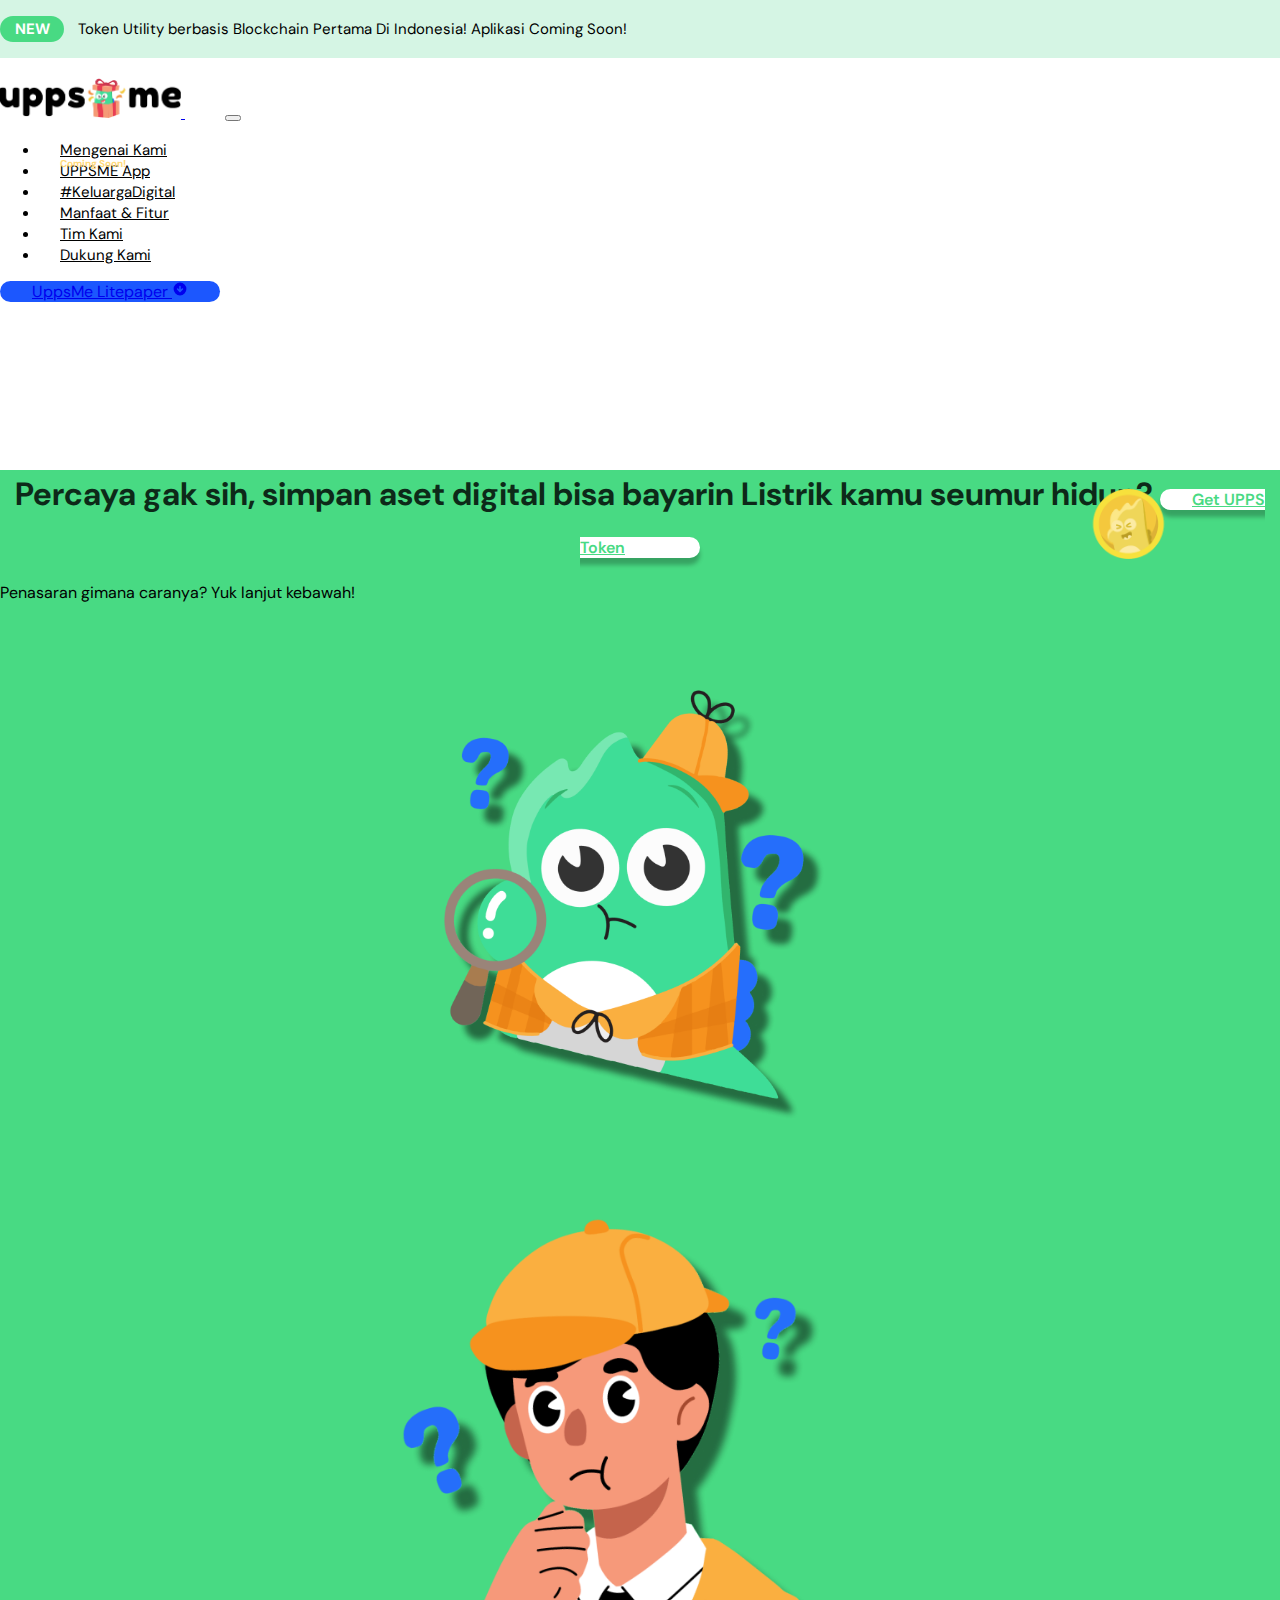
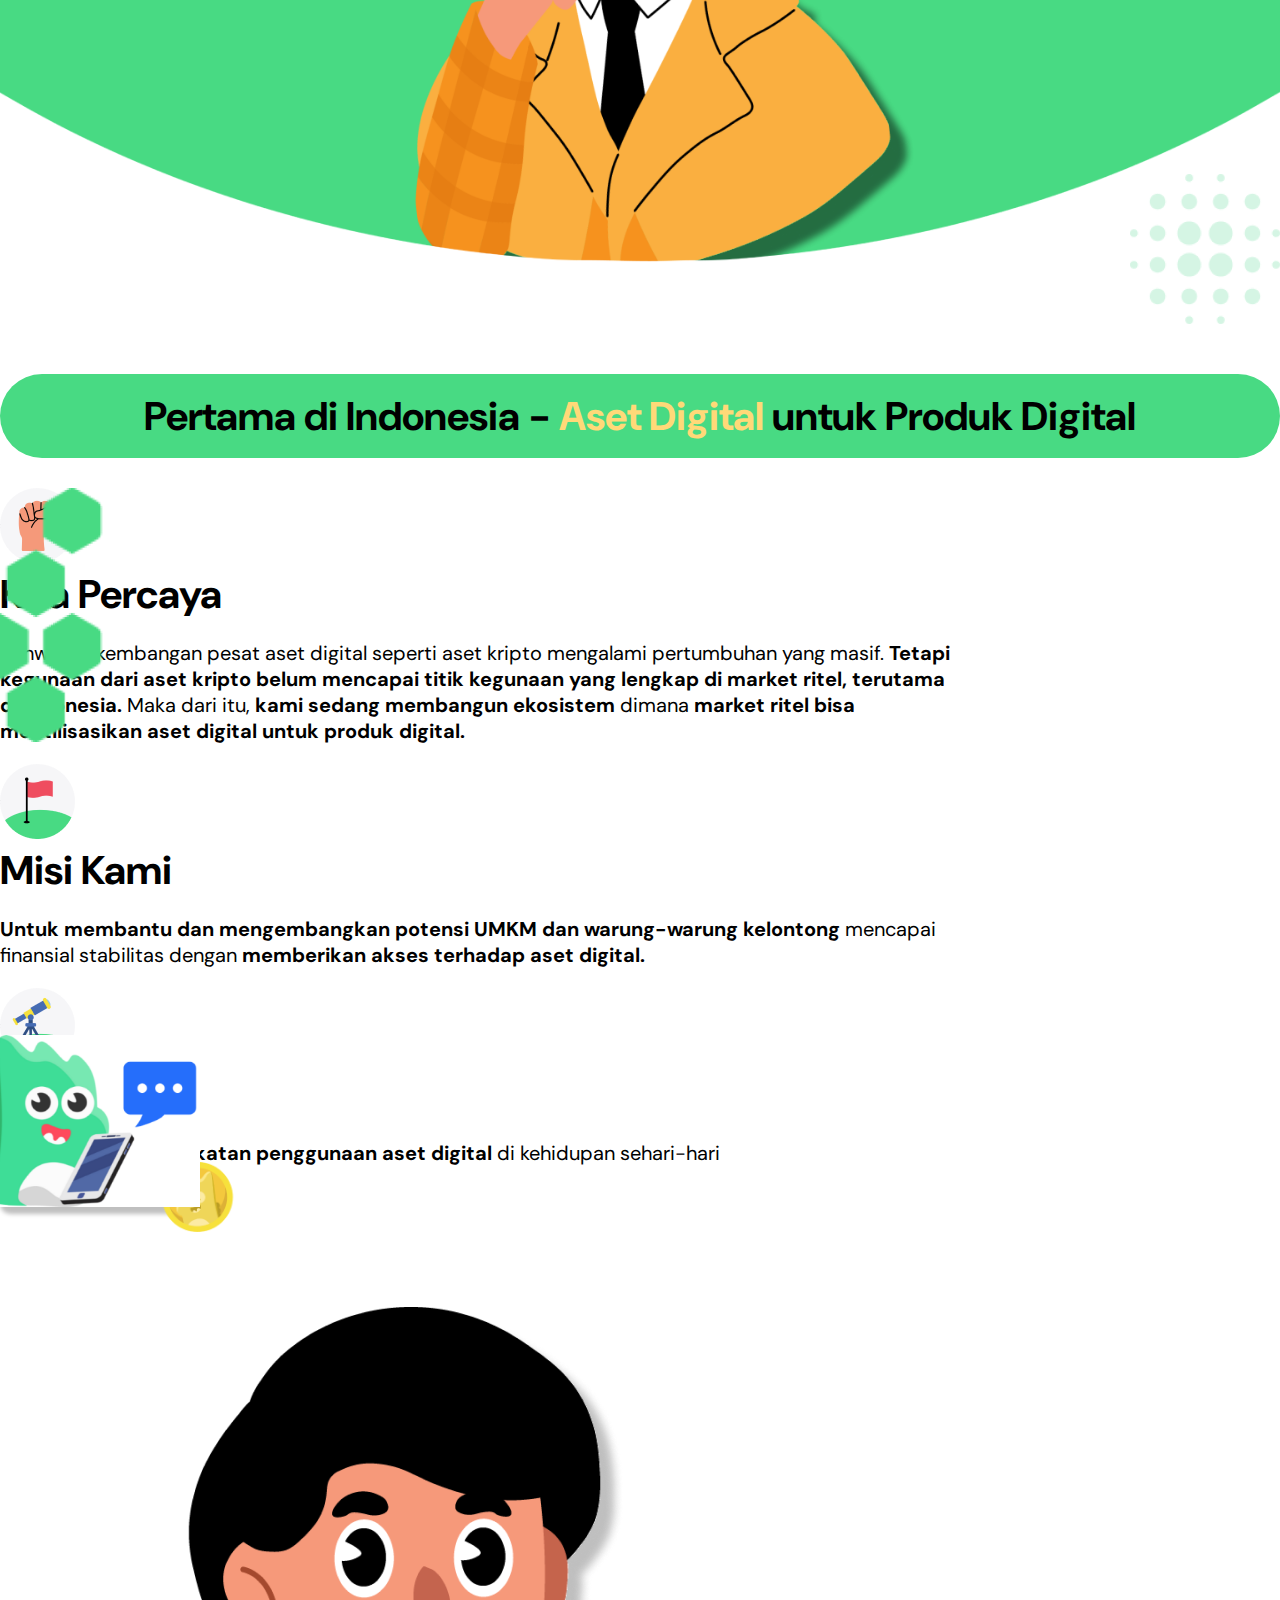
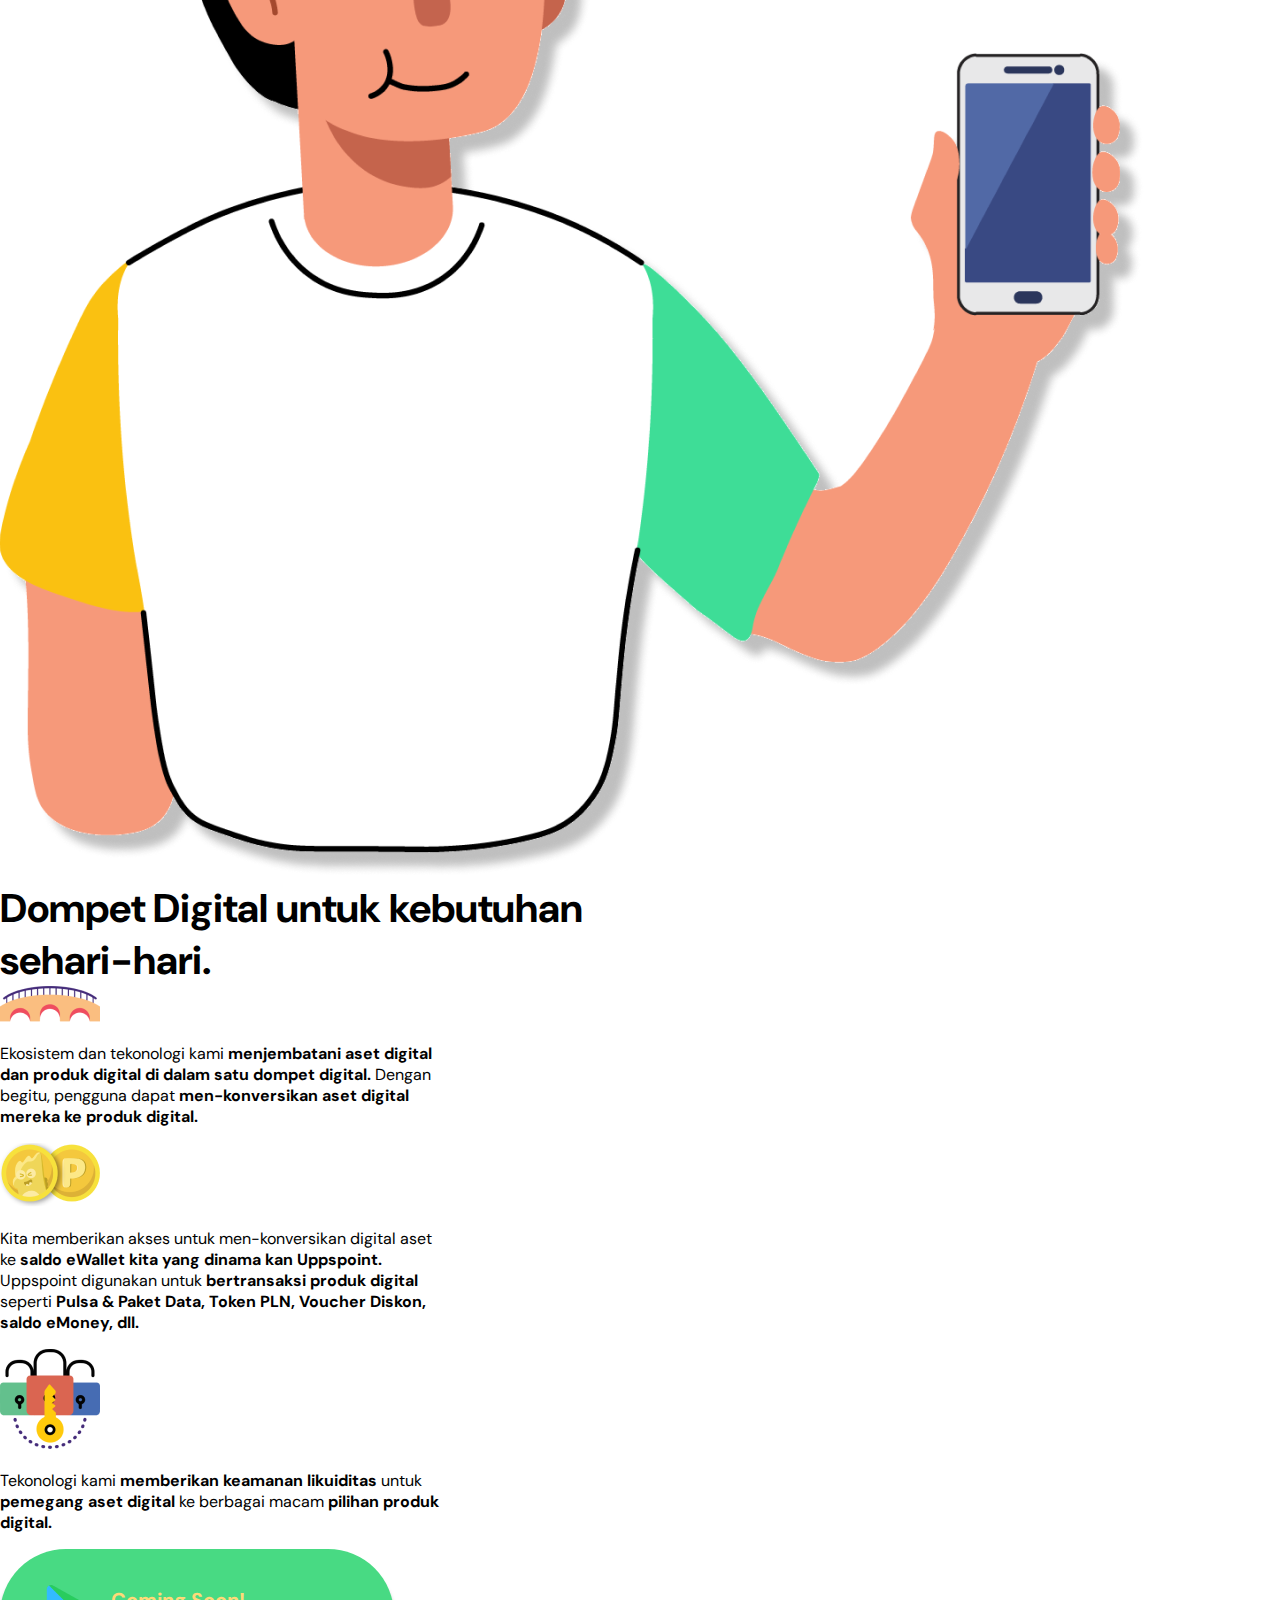
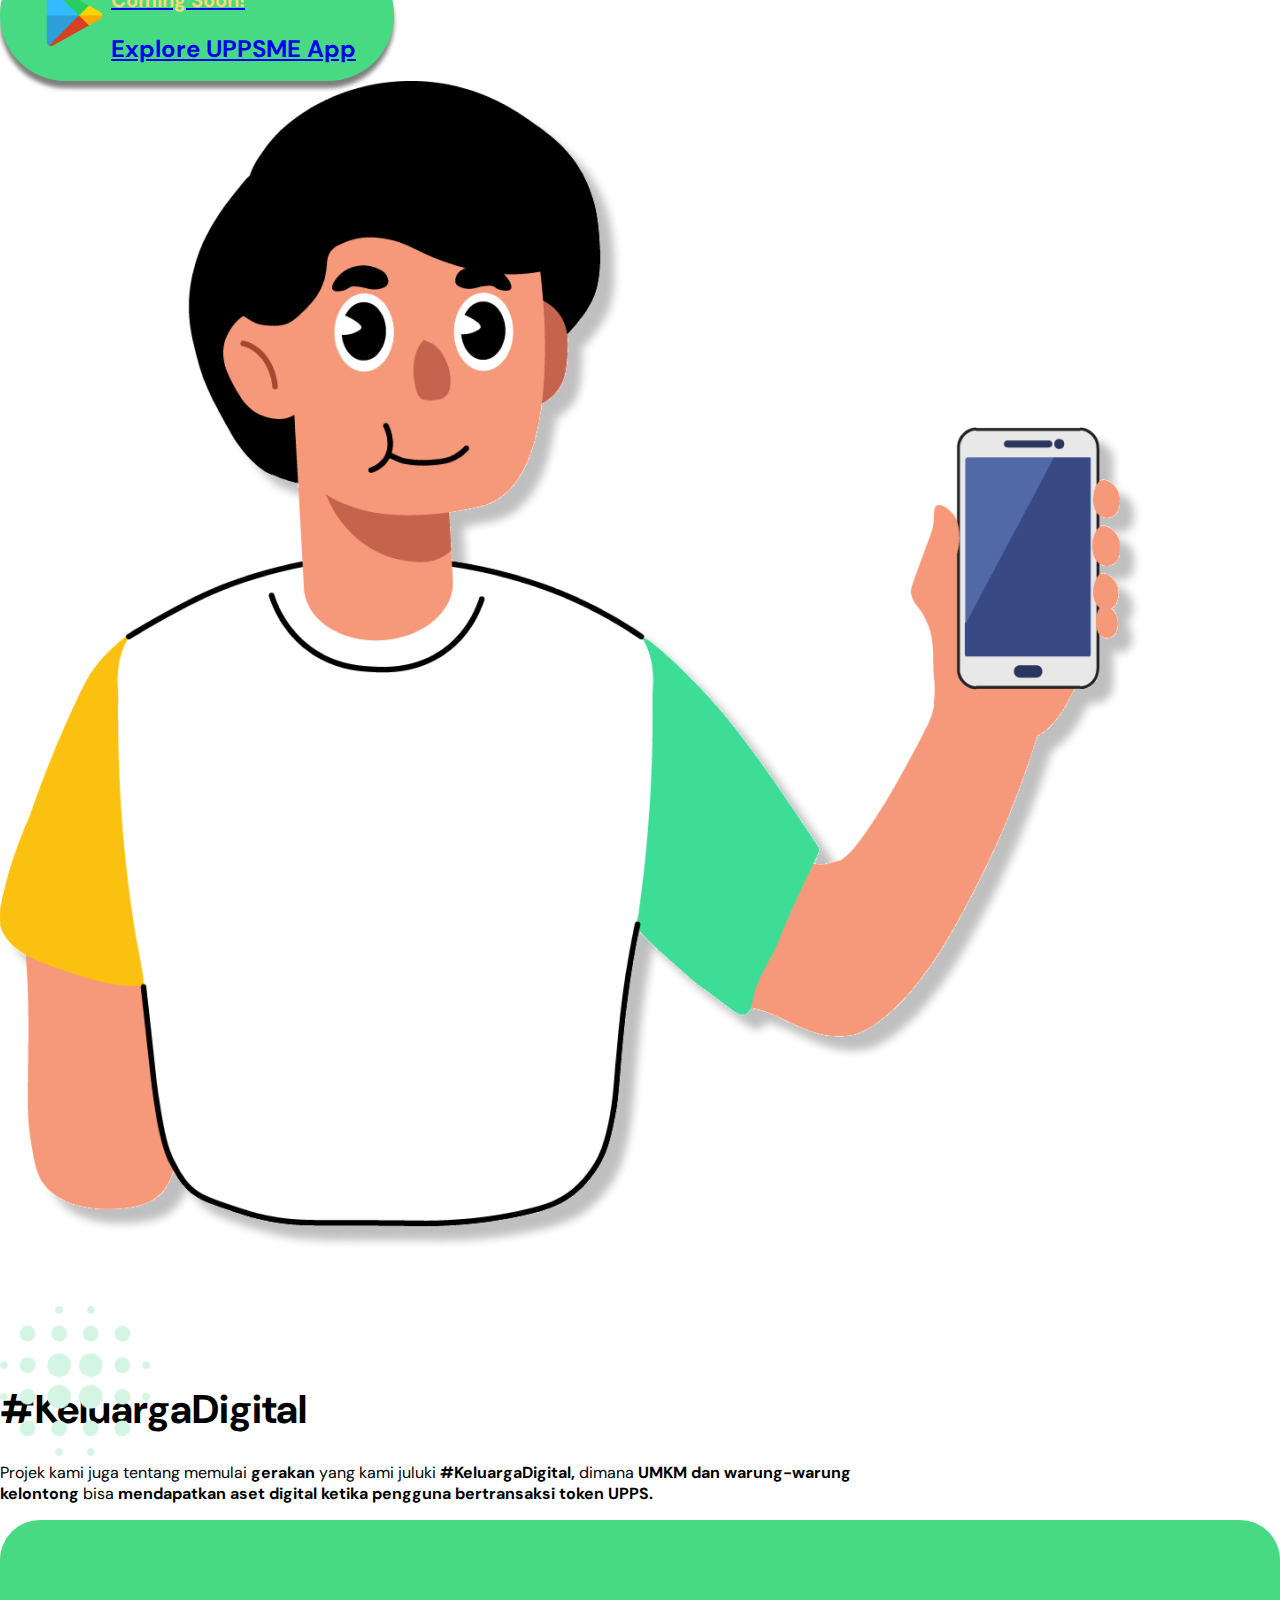
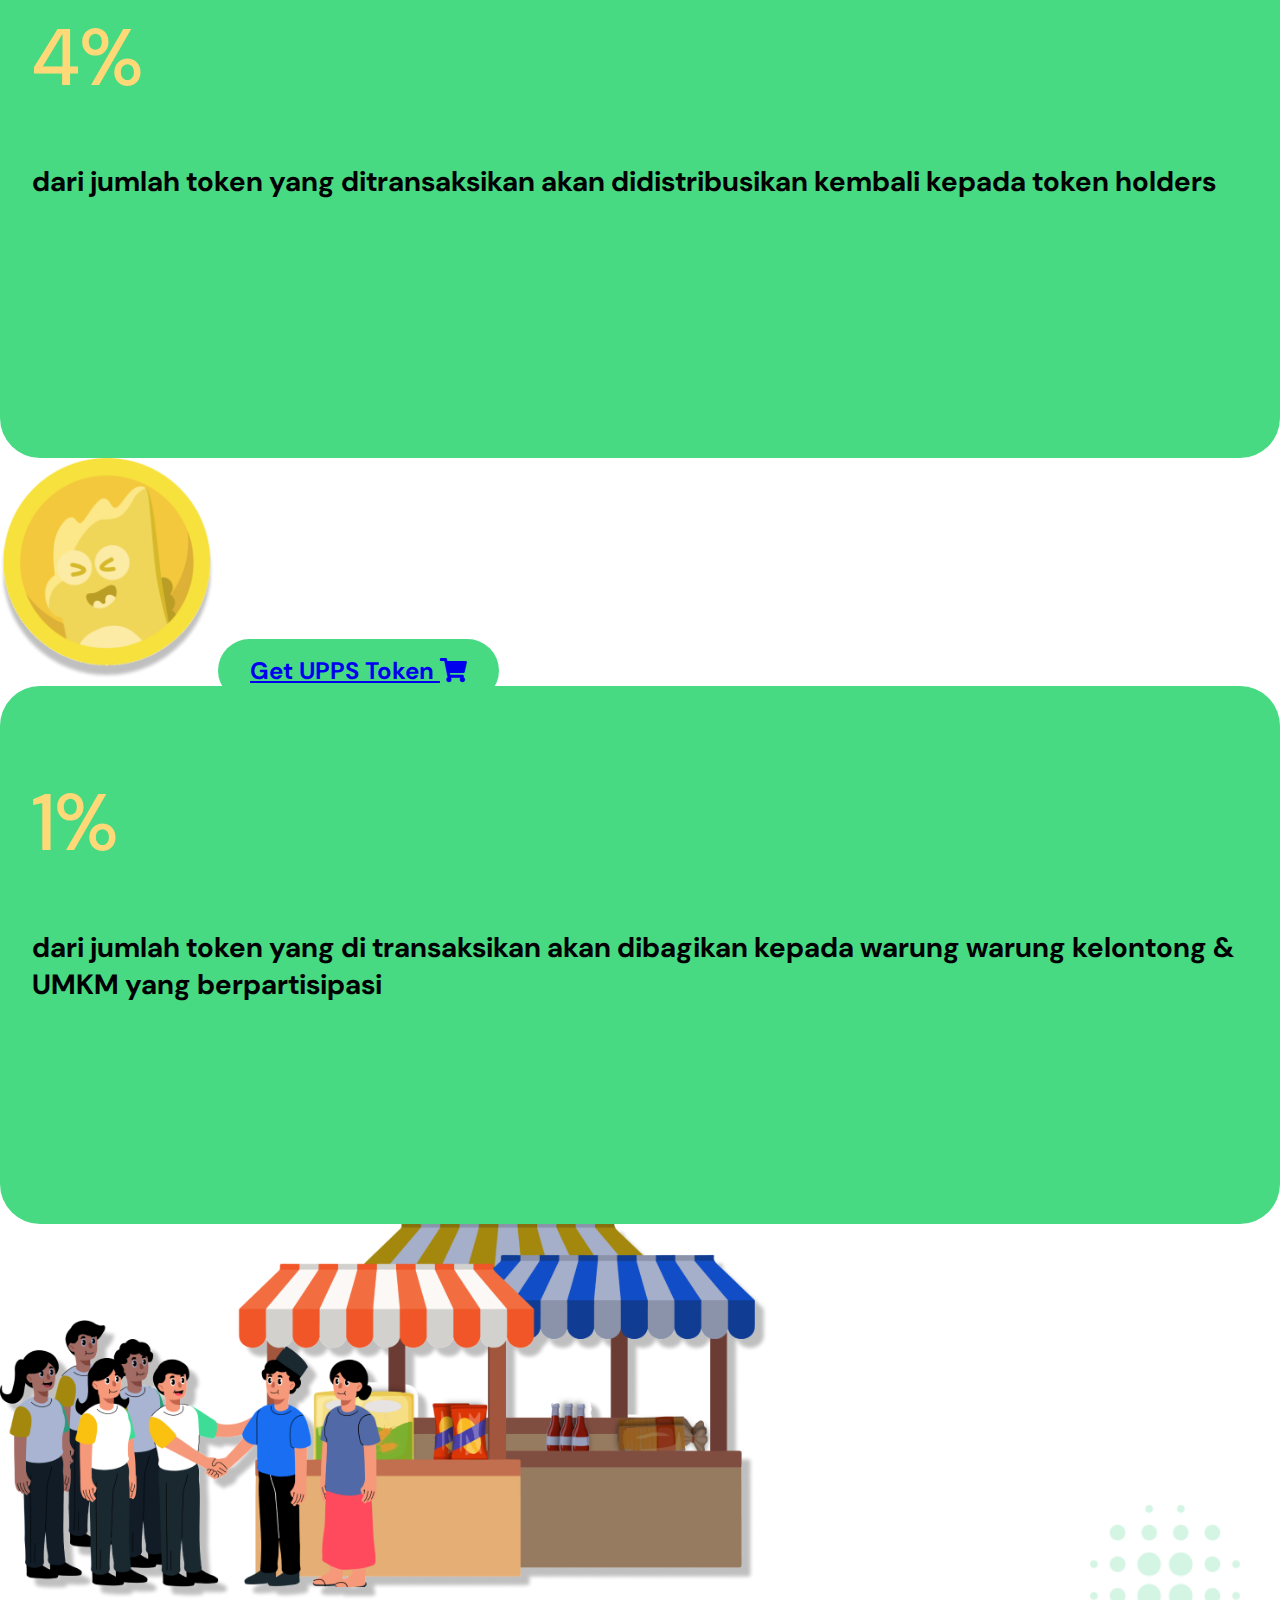
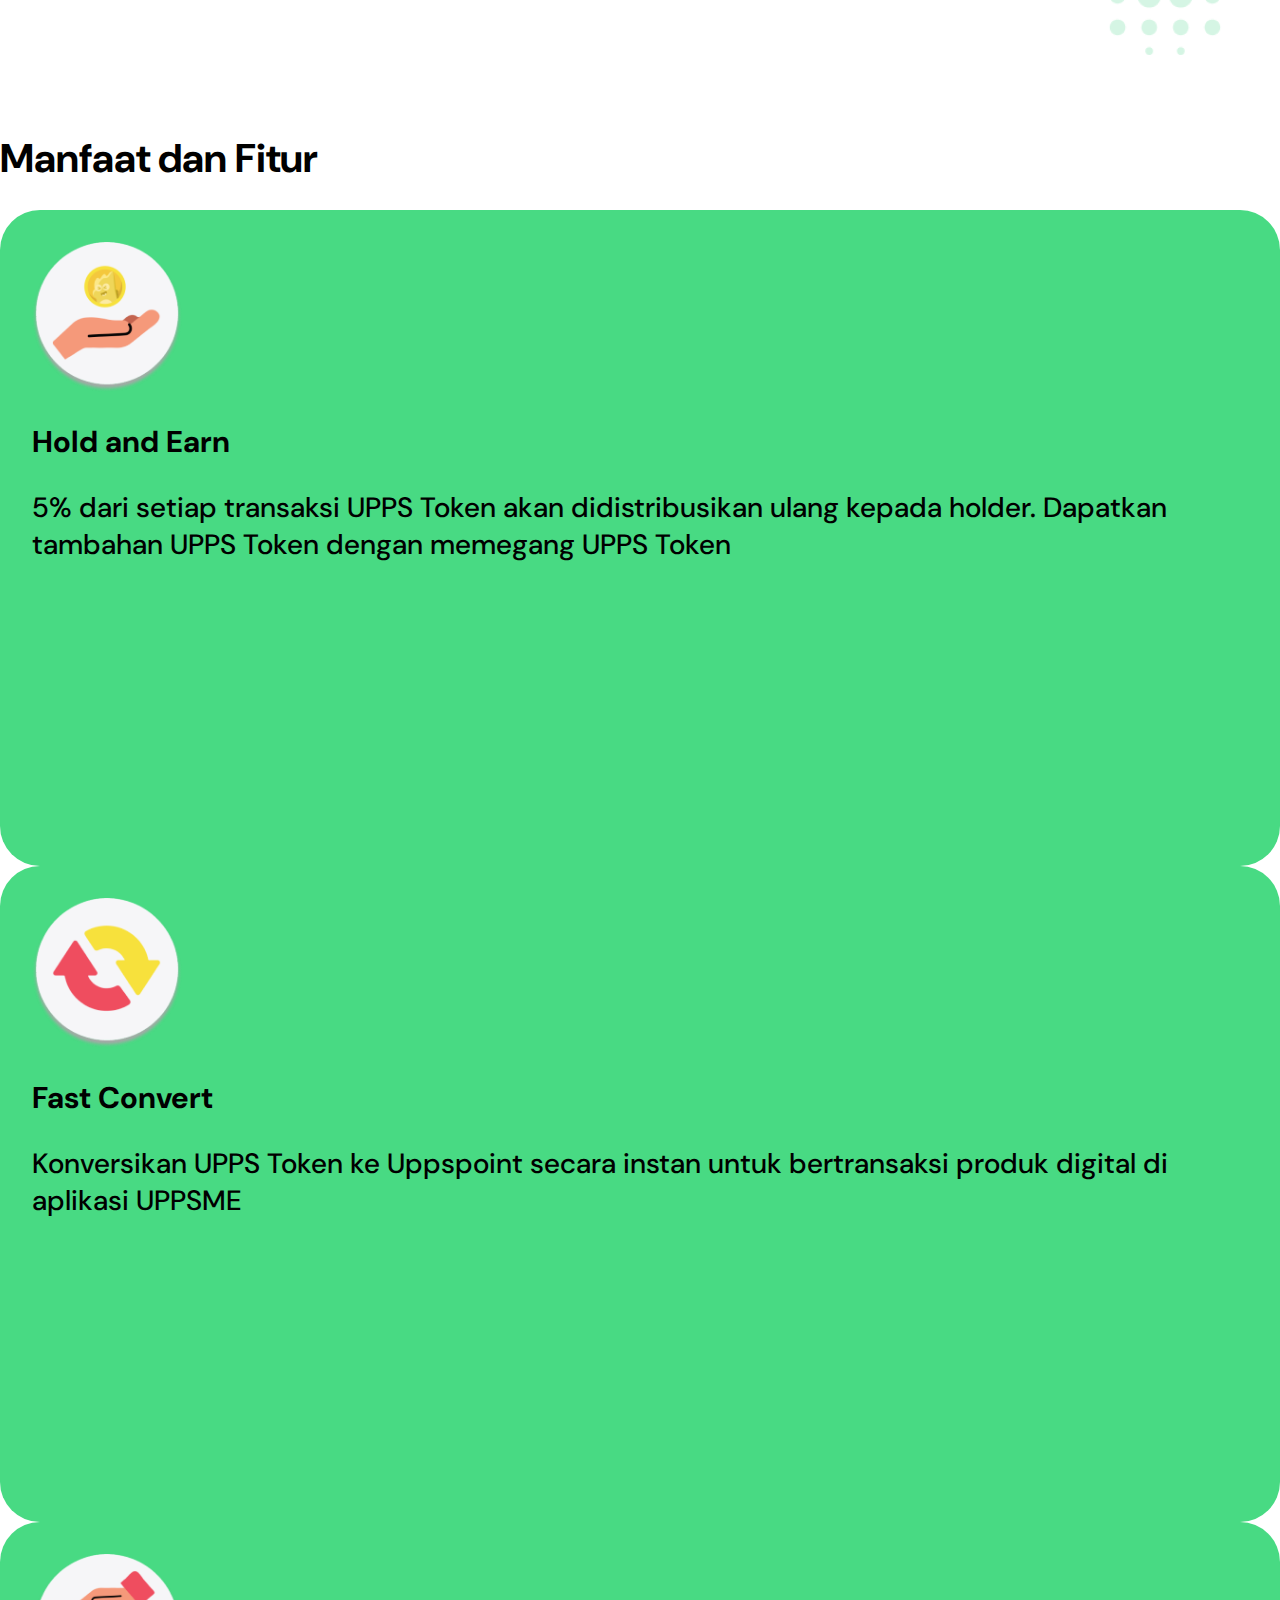
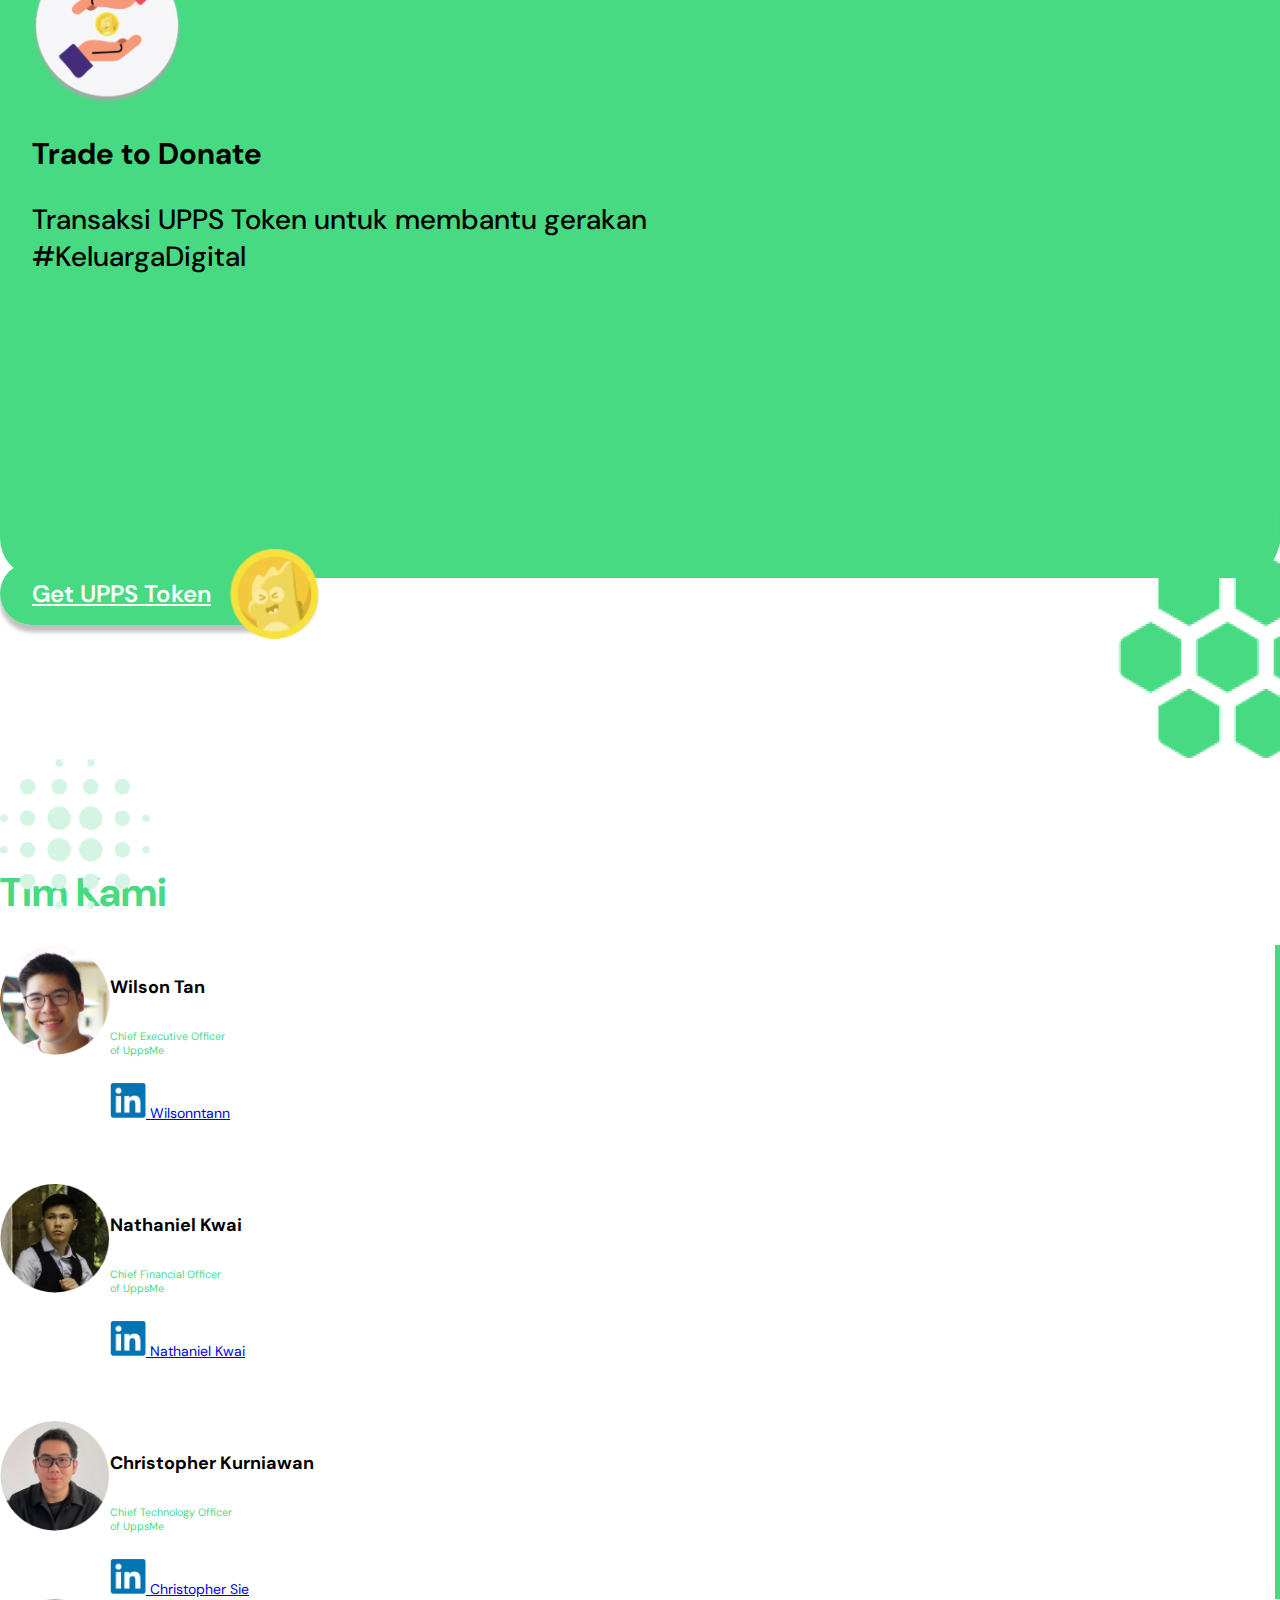
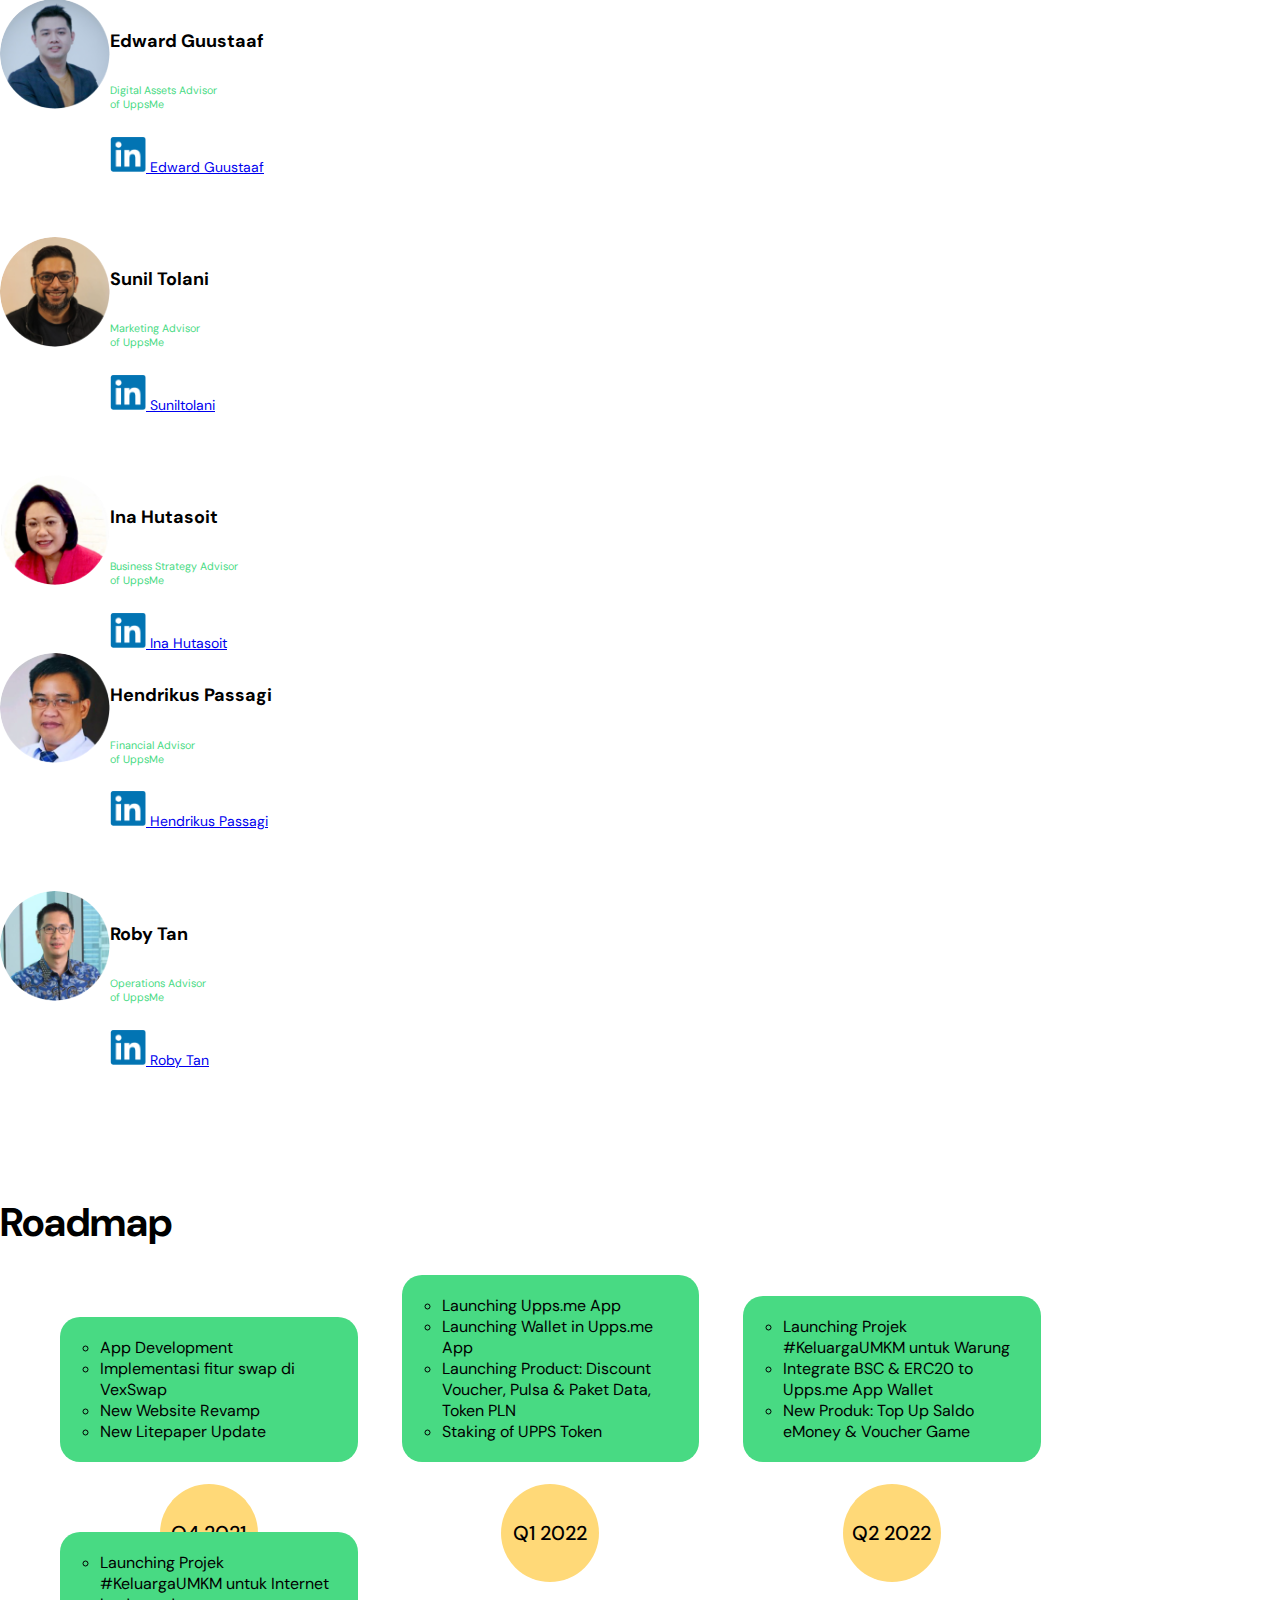
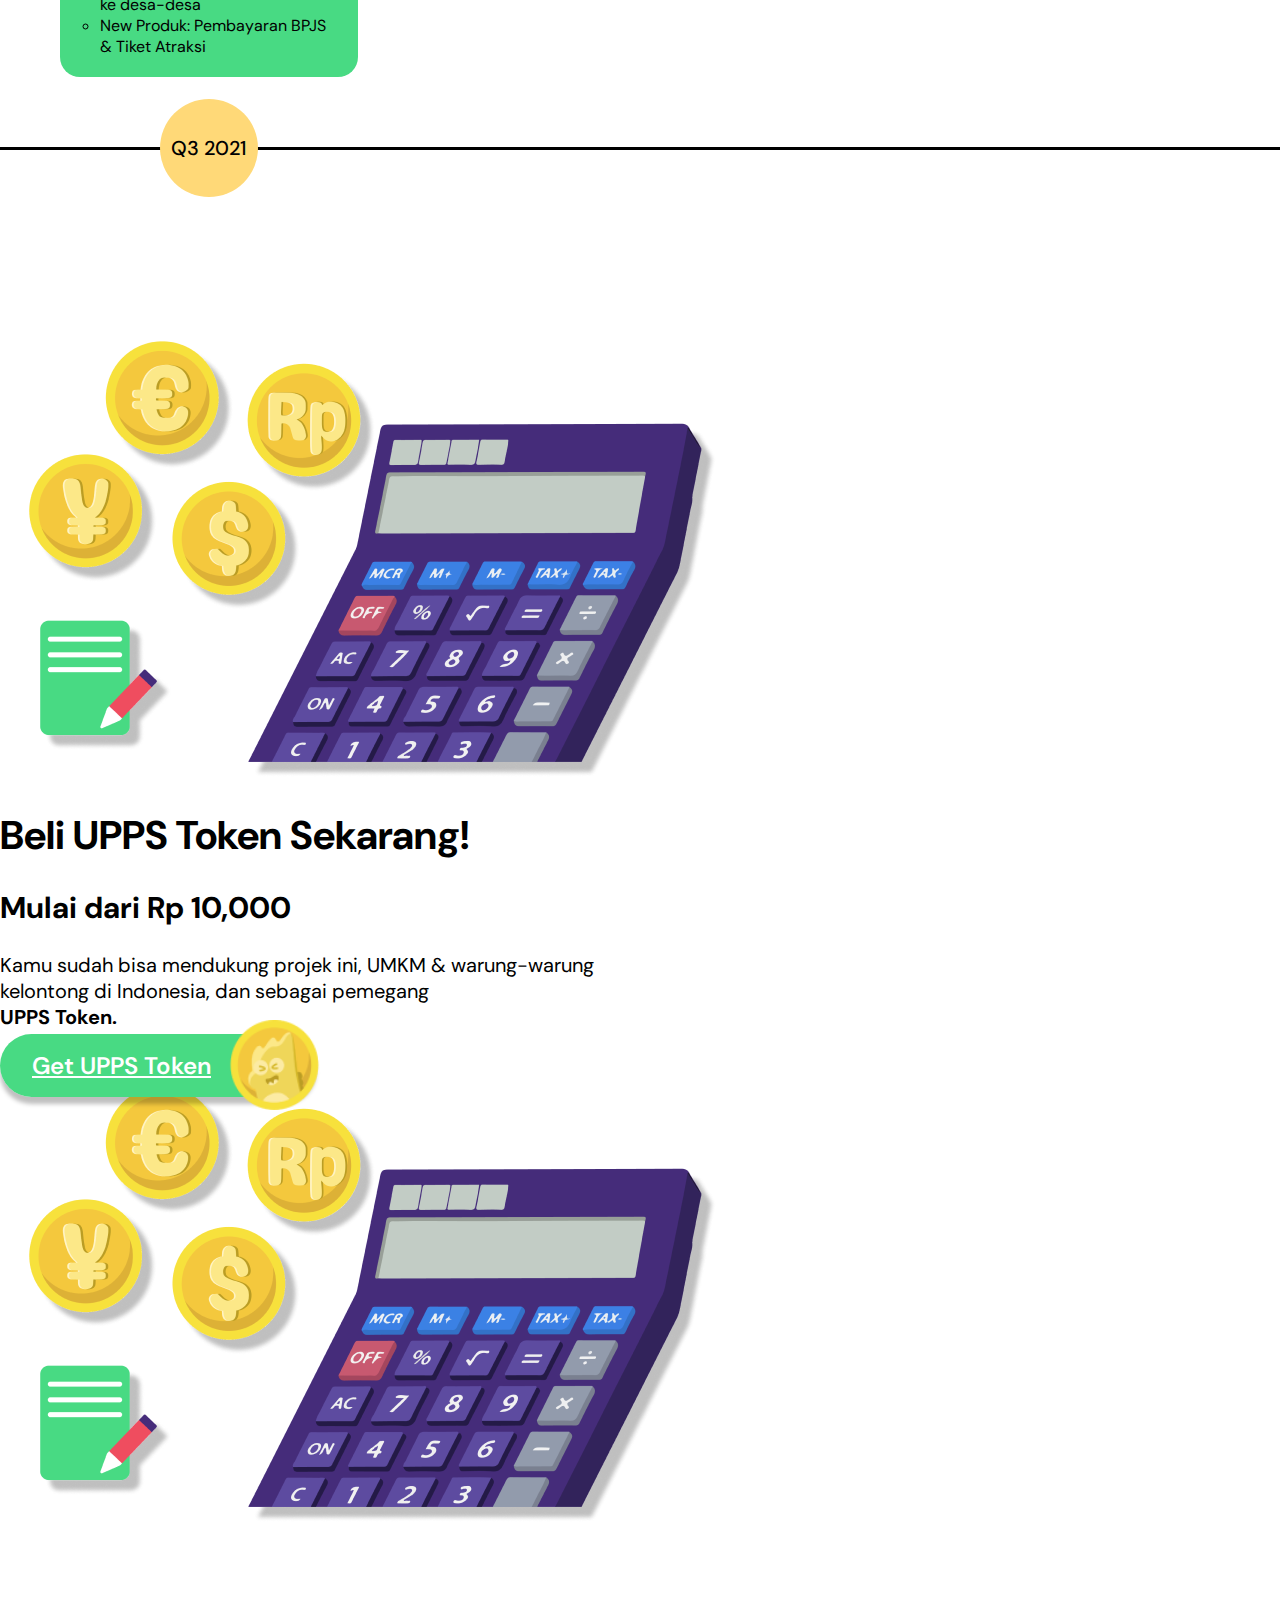
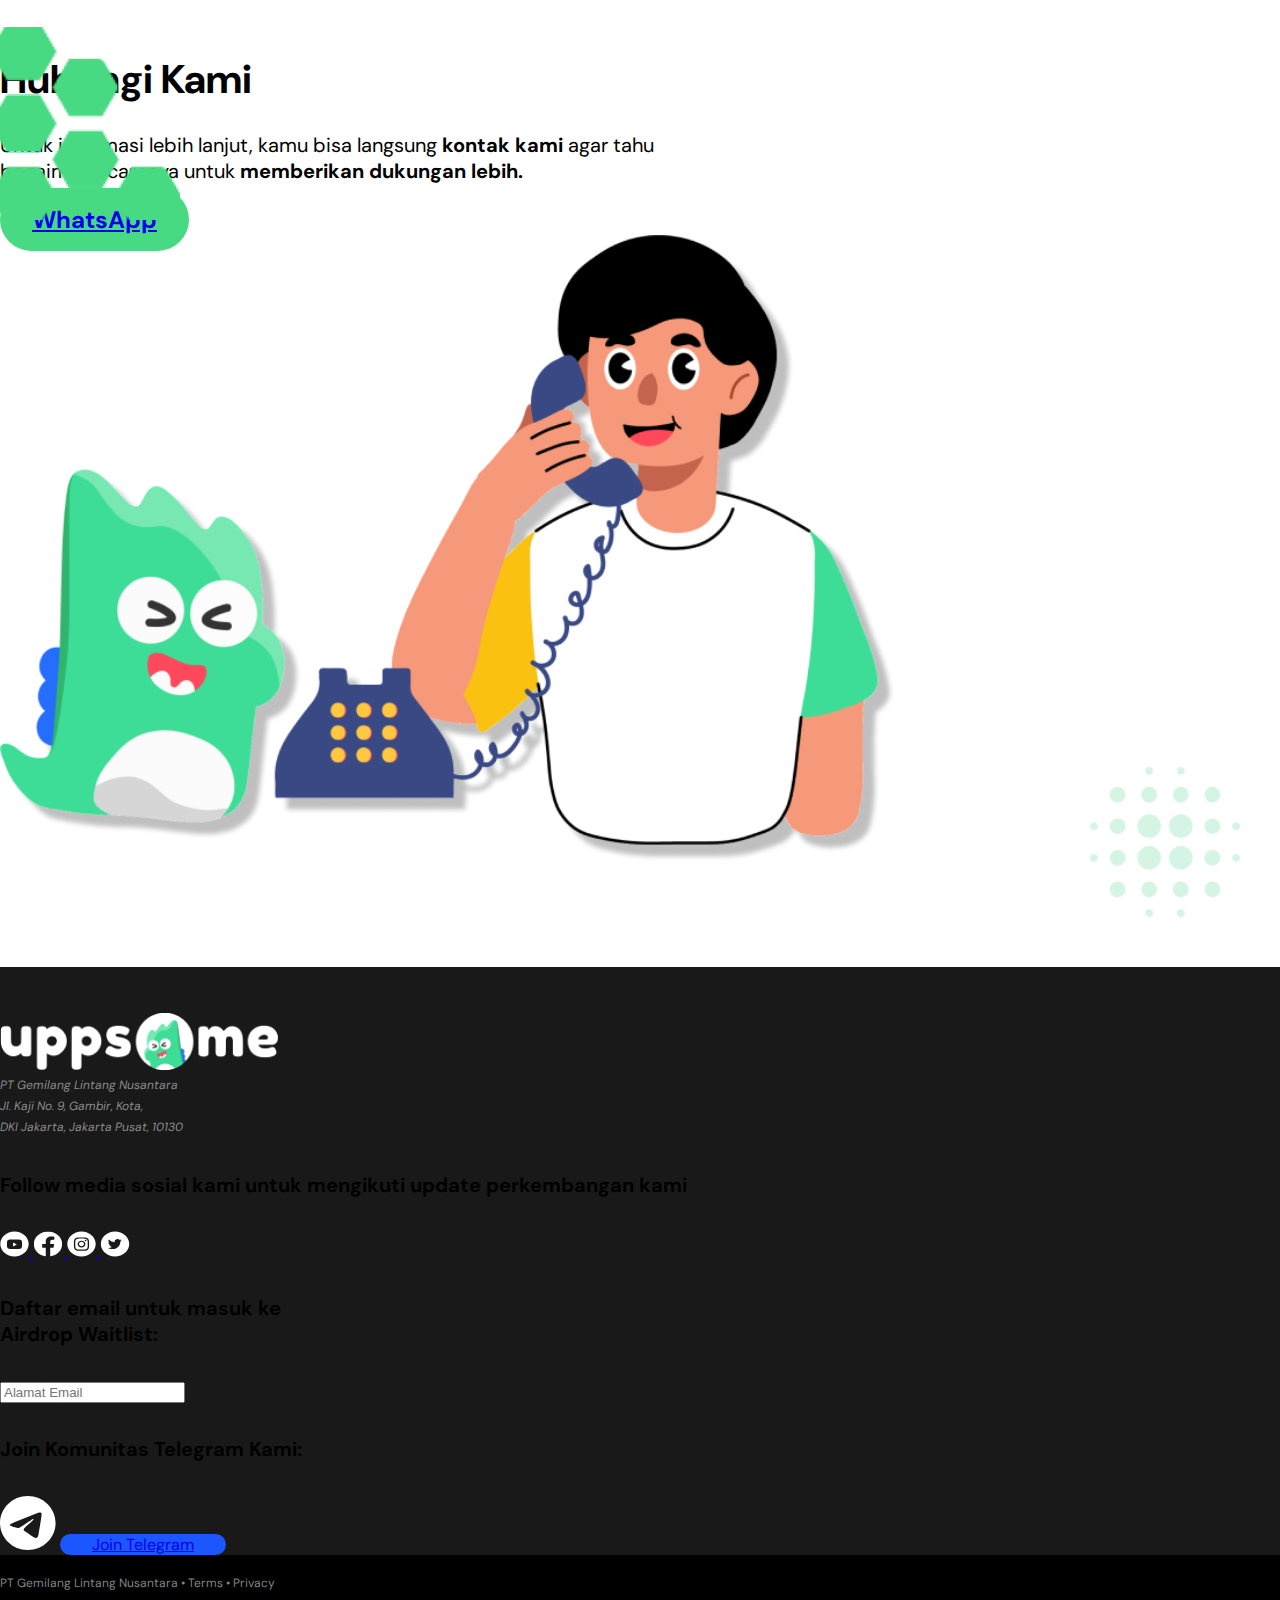
<file: index.html>
<!DOCTYPE html>
<html lang="en">
<head>
  <meta charset="UTF-8">
  <meta http-equiv="X-UA-Compatible" content="IE=edge">
  <meta name="viewport" content="width=device-width, initial-scale=1.0">
  <title>Upps.me</title>
  <!-- Faveicon -->
  <link rel="shortcut icon" href="./assets/images/maskot-search.png" type="image/x-icon">
  <!-- Bootstrap css -->
  <link rel="stylesheet" href="https://cdn.jsdelivr.net/npm/bootstrap@4.6.1/dist/css/bootstrap.min.css" integrity="sha384-zCbKRCUGaJDkqS1kPbPd7TveP5iyJE0EjAuZQTgFLD2ylzuqKfdKlfG/eSrtxUkn" crossorigin="anonymous">
  <!-- Google Font -->
  <link rel="preconnect" href="https://fonts.googleapis.com">
  <link rel="preconnect" href="https://fonts.gstatic.com" crossorigin>
  <link href="https://fonts.googleapis.com/css2?family=DM+Sans:wght@400;500;700&family=Inter:wght@300;400;500;600&display=swap" rel="stylesheet">
  <!-- Fontawesome icon -->
  <link rel="stylesheet" href="https://cdnjs.cloudflare.com/ajax/libs/font-awesome/5.15.4/css/all.min.css" integrity="sha512-1ycn6IcaQQ40/MKBW2W4Rhis/DbILU74C1vSrLJxCq57o941Ym01SwNsOMqvEBFlcgUa6xLiPY/NS5R+E6ztJQ==" crossorigin="anonymous" referrerpolicy="no-referrer" />
  <!-- Style css -->
  <link rel="stylesheet" href="./assets/css/main.css">
</head>
<body>
  
  <!-- Header -->
  <header class="fixed-top">
    <div class="notification">
      <div class="container">
        <div class="badge">NEW</div>
        <div>
          Token Utility berbasis Blockchain Pertama Di Indonesia! Aplikasi Coming Soon!
        </div>
      </div>
    </div>
    <!-- Navbar -->
    <nav class="navbar navbar-expand-lg navbar-light bg-white px-lg-0 shadow-sm">
      <div class="container">
        <a class="navbar-brand" href="./index.html">
          <img src="./assets/images/logo.png" height="40" alt="">
        </a>
        <button class="navbar-toggler" type="button" data-toggle="collapse" data-target="#navbarSupportedContent" aria-controls="navbarSupportedContent" aria-expanded="false" aria-label="Toggle navigation">
          <span class="navbar-toggler-icon"></span>
        </button>
        <div class="collapse navbar-collapse" id="navbarSupportedContent">
          <!-- Menu list -->
          <ul class="navbar-nav mr-auto">
            <li class="nav-item">
              <a class="nav-link" href="#about-us">Mengenai Kami</a>
            </li>
            <li class="nav-item">
              <a class="nav-link comming-soon" href="#">UPPSME App</a>
            </li>
            <li class="nav-item">
              <a class="nav-link" href="#digitalFamily">#KeluargaDigital</a>
            </li>
            <li class="nav-item">
              <a class="nav-link" href="#benefit">Manfaat & Fitur</a>
            </li>
            <li class="nav-item">
              <a class="nav-link" href="#teams">Tim Kami</a>
            </li>
            <li class="nav-item">
              <a class="nav-link" href="#contact-us">Dukung Kami</a>
            </li>
          </ul>
          <!-- Menu list end -->
          <div class="py-2">
            <a href="#" class="btn btn-info btn-sm btn-rounded">
              UppsMe Litepaper
              <svg xmlns="http://www.w3.org/2000/svg" height="16" width="16" viewBox="0 0 20 20" fill="currentColor">
                <path fill-rule="evenodd" d="M10 18a8 8 0 100-16 8 8 0 000 16zm1-11a1 1 0 10-2 0v3.586L7.707 9.293a1 1 0 00-1.414 1.414l3 3a1 1 0 001.414 0l3-3a1 1 0 00-1.414-1.414L11 10.586V7z" clip-rule="evenodd" />
              </svg>
            </a>
          </div>
        </div>
      </div>
    </nav>
    <!-- Navbar end -->
  </header>
  <!-- Header end-->


  <!-- Main -->
  <main>
    <!-- Section hero -->
    <section id="hero">
      <div class="container text-center pt-lg-5">
        <h1 class="mb-3 text-white font-700 lh-1-5 big-title">
          <span id="changeText">
            Percaya gak sih, simpan aset digital bisa bayarin Listrik kamu seumur hidup?
          </span> 
          <a href="#" class="btn btn-light btn-lg btn-rounded btn-token">
            Get UPPS Token
            <img class="token-icon" src="./assets/images/token.png" width="70" alt="">
          </a>
        </h1>
        <p class="text-white">Penasaran gimana caranya? Yuk lanjut kebawah!</p>
        <div class="row row-img">
          <div class="col-6 left">
            <img src="./assets/images/maskot-search.png" alt="">
          </div>
          <div class="col-6 right">
            <img src="./assets/images/people-question.png"  alt="">
          </div>
        </div>
      </div>
      <img class="rounded-bottom" src="./assets/images/Lengkung putih.png" alt="">
      <img class="blur" src="./assets/images/partials/blur.png" alt="">
    </section>
    <!-- Section hero end -->

    <!-- Section about us -->
    <section id="about-us">

      <div class="container">
        <div class="title">
          <span>
            Pertama di Indonesia 
            <span class="text-white">-</span> 
            <span class="text-yellow">Aset Digital</span> 
            <span class="text-white">untuk Produk Digital</span> 
          </span>
        </div>
      </div>
      <div class="wrapper">
        <div class="container">
          <div class="text-center mx-auto" style="max-width: 956px;">
            <div class="mb-3">
              <div class="d-flex align-items-center justify-content-center mb-3">
                <img src="./assets/images/partials/hand.png" alt="">
                <div class="font-700 text-40 ml-3">Kita Percaya</div>
              </div>
              <p class="text-20">
                Bahwa perkembangan pesat aset digital seperti aset kripto mengalami pertumbuhan yang masif. 
                <span class="font-700">Tetapi kegunaan dari aset kripto belum mencapai titik kegunaan yang lengkap di market ritel, terutama di Indonesia.</span>  
                Maka dari itu, 
                <span class="font-700">kami sedang membangun ekosistem</span> 
                dimana 
                <span class="font-700">market ritel bisa meutilisasikan aset digital untuk produk digital.</span>
              </p>
            </div>
            <div class="mb-3">
              <div class="d-flex align-items-center justify-content-center mb-3">
                <img src="./assets/images/partials/flag.png" alt="">
                <div class="font-700 text-40 ml-3">Misi Kami</div>
              </div>
              <p class="text-20">
                <span class="font-700">Untuk membantu dan mengembangkan potensi UMKM dan warung-warung kelontong </span>  
                mencapai <br> finansial stabilitas dengan 
                <span class="font-700">memberikan akses terhadap aset digital.</span>
              </p>
            </div>
            <div class="mb-4">
              <div class="d-flex align-items-center justify-content-center mb-3">
                <img src="./assets/images/partials/teleskop.png" alt="">
                <div class="font-700 text-40 ml-3">Visi Kami</div>
              </div>
              <p class="text-20">
                adalah untuk
                <span class="font-700">meningkatan penggunaan aset digital </span>  
                di kehidupan sehari-hari
              </p>
            </div>
  
            <a href="#" class="btn btn-token btn-primary btn-lg btn-rounded  primary mt-4">
              Get UPPS Token
              <img class="token-icon" src="./assets/images/token.png" width="70" alt="">
            </a>
          </div>
        </div>
        <img class="molecul" src="./assets/images/partials/molecule-4.png" width="120" alt="">
        <img class="partial-33" src="./assets/images/partials/partial-33.png" width="200" alt="">
      </div>
    </section>
    <!-- Section about us end -->

    <!-- Section wallet -->
    <section id="wallet">
      <div class="container">
        <div class="row">
          <div class="col-lg-5 d-block d-md-none">
            <img src="./assets/images/Rectangle 5.png" class="img-fluid" alt="">
          </div>
          <div class="col-lg-7">
            <div class="text-40 font-700 mb-5">
              Dompet Digital untuk kebutuhan <br> sehari-hari.
            </div>
            <div class="d-lg-flex align-items-center mb-5 mb-lg-4">
              <img src="./assets/images/partials/Interoperability 1.png" class="mr-3" alt="">
              <p class="ml-lg-4 mt-3 mt-lg-0">
                Ekosistem dan tekonologi kami 
                <span class="font-700">menjembatani aset digital <br> dan produk digital di dalam satu dompet digital. </span>
                Dengan <br> begitu, pengguna dapat 
                <span class="font-700">men-konversikan aset digital <br> mereka ke produk digital.</span>
              </p>
            </div>
            <div class="d-lg-flex align-items-center mb-5 mb-lg-4">
              <img src="./assets/images/partials/Interoperability 2.png" class="mr-3" alt="">
              <p class="ml-lg-4 mt-3 mt-lg-0">
                Kita memberikan akses untuk men-konversikan digital aset <br> ke
                <span class="font-700">saldo eWallet kita yang dinama kan Uppspoint.</span> <br>
                Uppspoint digunakan untuk
                <span class="font-700">bertransaksi produk digital </span> <br>
                seperti
                <span class="font-700">Pulsa & Paket Data, Token PLN, Voucher Diskon, <br> saldo eMoney, dll.</span>
              </p>
            </div>
            <div class="d-lg-flex align-items-center">
              <img src="./assets/images/partials/Interoperability 3.png" class="mr-3" alt="">
              <p class="ml-lg-4 mt-3 mt-lg-0">
                Tekonologi kami
                <span class="font-700">memberikan keamanan likuiditas</span> 
                untuk <br>
                <span class="font-700">pemegang aset digital</span>
                ke berbagai macam
                <span class="font-700">pilihan produk <br> digital. </span> 
              </p>
            </div>
            <div class="text-center">
              <a href="#" class="btn-playstore">
                <img src="./assets/images/partials/playstore.png" alt="">
                <div class="text-center ml-4">
                  <p class="mb-0 text-yellow text-20 font-700">Coming Soon!</p>
                  <div class="text-white text-24 font-700">Explore UPPSME App</div>
                </div>
              </a>
            </div>
          </div>
          <div class="col-lg-5 d-none d-md-block">
            <img src="./assets/images/Rectangle 5.png" class="img-fluid" alt="">
          </div>
        </div>
      </div>
    </section>
    <!-- Section wallet end -->

    <!-- Section digital family -->
    <section id="digitalFamily">
      <img src="./assets/images/partials/blur.png" alt="" class="blur">
      <div class="container">
        <div class="text-center mb-5">
          <h1 class="text-40 font-700 mb-3">#KeluargaDigital</h1>
          <p> 
            Projek kami juga tentang memulai 
            <span class="font-700">gerakan</span>
            yang kami juluki 
            <span class="font-700">#KeluargaDigital,</span>
            dimana
            <span class="font-700">UMKM dan warung-warung <br> kelontong</span>
            bisa
            <span class="font-700">mendapatkan aset digital ketika pengguna bertransaksi token UPPS.</span>
          </p>
        </div>
        <div class="row px-lg-5">
          <div class="col-lg-4 mb-4 mb-lg-0">
            <div class="box text-center">
              <h1 class="text-80 font-500 text-yellow mb-1">4%</h1>
              <p class="text-28 font-700 text">
                <span class="text-white">dari jumlah token yang ditransaksikan akan</span>
                 didistribusikan 
                <span class="text-white">kembali</span> kepada 
                <span class="text-white">token holders</span>
              </p>
            </div>
          </div>
          <div class="col-lg-4 mb-4 mb-lg-0 text-center">
            <img src="./assets/images/partials/Rectangle 61.png" class="img-token" width="214" alt="">
            <a href="#" class="btn btn-primary btn-xl btn-rounded shadow mt-3 mt-lg-5">
              Get UPPS Token
              <i class="fas fa-shopping-cart"></i>
            </a>
          </div>
          <div class="col-lg-4 mb-4 mb-lg-0">
            <div class="box text-center">
              <h1 class="text-80 font-500 text-yellow mb-1">1%</h1>
              <p class="text-28 font-700 text">
                <span class="text-white">dari jumlah token yang di transaksikan akan </span>
                dibagikan 
                <span class="text-white">kepada</span> 
                warung warung kelontong & UMKM  
                <span class="text-white">yang berpartisipasi</span>
              </p>
            </div>
          </div>
        </div>
      </div>
      <div class="text-center mt-5 position-relative">
        <img class="img-family" src="./assets/images/Rectangle 63.png" alt="">
        <img class="blur-2" src="./assets/images/partials/blur.png"  alt="">
      </div>
    </section>
    <!-- Section digital family end -->

    <!-- Section benefit -->
    <section id="benefit">
      <div class="container">
        <h1 class="typo-title text-center mb-4">Manfaat dan Fitur</h1>
        <div class="row">
          <div class="col-lg-4 mb-3 mb-lg-0">
            <div class="box text-center">
              <img src="./assets/images/partials/Ellipse 13.png" width="150" alt="">
              <h2 class="text-30 my-3 font-700">Hold and Earn</h2>
              <p class="text-white font-500 text-28">
                5% dari setiap transaksi UPPS Token akan didistribusikan ulang kepada holder. Dapatkan tambahan UPPS Token dengan memegang UPPS Token
              </p>
            </div>
          </div>
          <div class="col-lg-4 mb-3 mb-lg-0">
            <div class="box text-center">
              <img src="./assets/images/partials/Ellipse 14.png" width="150" alt="">
              <h2 class="text-30 my-3 font-700">Fast Convert</h2>
              <p class="text-white font-500 text-28">
                Konversikan UPPS Token ke Uppspoint secara instan untuk bertransaksi produk digital di aplikasi UPPSME
              </p>
            </div>
          </div>
          <div class="col-lg-4 mb-3 mb-lg-0">
            <div class="box text-center">
              <img src="./assets/images/partials/Ellipse 15.png" width="150" alt="">
              <h2 class="text-30 my-3 font-700">Trade to Donate</h2>
              <p class="text-white font-500 text-28">
                Transaksi UPPS Token untuk membantu gerakan <br> #KeluargaDigital
              </p>
            </div>
          </div>
        </div>
        <div class="text-center mt-4">
          <a href="#" class="btn btn-token btn-primary btn-xl btn-rounded primary mt-4">
            Get UPPS Token
            <img class="token-icon lg" src="./assets/images/token.png" width="107" alt="">
          </a>
        </div>
      </div>
      <img src="./assets/images/partials/molecule 3.png" class="molecul" alt="">
    </section>
    <!-- Section benefit end -->

    <!-- Section team -->
    <section id="teams">
      <img src="./assets/images/partials/blur.png" class="blur" alt="">
      <div class="container">
        <h1 class="typo-title text-center mb-4 text-primary mb-5">Tim Kami</h1>
        <div class="row mt-5">
          <div class="col-lg-4 mb-5 mb-lg-0 manajemen">
            <div class="user">
              <img src="./assets/images/teams/image-1.png" class="avatar" alt="">
              <div class="ml-4">
                <h5 class="text-18 font-700 mb-1">Wilson Tan</h5>
                <h6 class="font-400 text-primary mb-4">Chief Executive Officer <br> of UppsMe</h6>
                <a href="https://www.linkedin.com/in/wilsonntann/" target="_blank" class="d-flex align-items-center">
                  <img src="./assets/images/partials/linkedin.png" width="36" alt="">
                  <span class="d-block text-14 text-dark ml-2"><u>Wilsonntann</u></span>
                </a>
              </div>
            </div>
            <div class="user">
              <img src="./assets/images/teams/image-2.png" class="avatar" alt="">
              <div class="ml-4">
                <h5 class="text-18 font-700 mb-1">Nathaniel Kwai</h5>
                <h6 class="font-400 text-primary mb-4">Chief Financial Officer <br> of UppsMe</h6>
                <a href="https://www.linkedin.com/in/nathaniel-kwai-47b492196/" target="_blank" class="d-flex align-items-center">
                  <img src="./assets/images/partials/linkedin.png" width="36" alt="">
                  <span class="d-block text-14 text-dark ml-2"><u>Nathaniel Kwai</u></span>
                </a>
              </div>
            </div>
            <div class="user">
              <img src="./assets/images/teams/image-3.png" class="avatar" alt="">
              <div class="ml-4">
                <h5 class="text-18 font-700 mb-1">Christopher Kurniawan</h5>
                <h6 class="font-400 text-primary mb-4">Chief Technology Officer <br> of UppsMe</h6>
                <a href="https://www.linkedin.com/in/christopher-sie-742aaa59/" target="_blank" class="d-flex align-items-center">
                  <img src="./assets/images/partials/linkedin.png" width="36" alt="">
                  <span class="d-block text-14 text-dark ml-2"><u>Christopher Sie</u></span>
                </a>
              </div>
            </div>
          </div>
          <div class="col-lg-4 mb-5 mb-lg-0 pl-lg-5">
            <div class="user">
              <img src="./assets/images/teams/image-4.png" class="avatar" alt="">
              <div class="ml-4">
                <h5 class="text-18 font-700 mb-1">Edward Guustaaf</h5>
                <h6 class="font-400 text-primary mb-4">Digital Assets Advisor <br> of UppsMe</h6>
                <a href="https://www.linkedin.com/in/edward-guustaaf-028496a1/" target="_blank" class="d-flex align-items-center">
                  <img src="./assets/images/partials/linkedin.png" width="36" alt="">
                  <span class="d-block text-14 text-dark ml-2"><u>Edward Guustaaf</u></span>
                </a>
              </div>
            </div>
            <div class="user">
              <img src="./assets/images/teams/image-5.png" class="avatar" alt="">
              <div class="ml-4">
                <h5 class="text-18 font-700 mb-1">Sunil Tolani</h5>
                <h6 class="font-400 text-primary mb-4">Marketing Advisor <br> of UppsMe</h6>
                <a href="https://www.linkedin.com/in/suniltolani/" target="_blank" class="d-flex align-items-center">
                  <img src="./assets/images/partials/linkedin.png" width="36" alt="">
                  <span class="d-block text-14 text-dark ml-2"><u>Suniltolani</u></span>
                </a>
              </div>
            </div>
            <div class="user">
              <img src="./assets/images/teams/image-6.png" class="avatar" alt="">
              <div class="ml-4">
                <h5 class="text-18 font-700 mb-1">Ina Hutasoit</h5>
                <h6 class="font-400 text-primary mb-4">Business Strategy Advisor <br> of UppsMe</h6>
                <a href="https://www.linkedin.com/in/ina-hutasoit-40808a16/" target="_blank" class="d-flex align-items-center">
                  <img src="./assets/images/partials/linkedin.png" width="36" alt="">
                  <span class="d-block text-14 text-dark ml-2"><u>Ina Hutasoit</u></span>
                </a>
              </div>
            </div>
          </div>
          <div class="col-lg-4 mb-5 mb-lg-0 pl-lg-5">
            <div class="user">
              <img src="./assets/images/teams/image-7.png" class="avatar" alt="">
              <div class="ml-4">
                <h5 class="text-18 font-700 mb-1">Hendrikus Passagi</h5>
                <h6 class="font-400 text-primary mb-4">Financial Advisor <br> of UppsMe</h6>
                <a href="https://www.linkedin.com/in/hendrikus-passagi" target="_blank" class="d-flex align-items-center">
                  <img src="./assets/images/partials/linkedin.png" width="36" alt="">
                  <span class="d-block text-14 text-dark ml-2"><u>Hendrikus Passagi</u></span>
                </a>
              </div>
            </div>
            <div class="user">
              <img src="./assets/images/teams/image-8.png" class="avatar" alt="">
              <div class="ml-4">
                <h5 class="text-18 font-700 mb-1">Roby Tan</h5>
                <h6 class="font-400 text-primary mb-4">Operations Advisor <br> of UppsMe</h6>
                <a href="https://www.linkedin.com/in/roby-tan-19082114/" target="_blank" class="d-flex align-items-center">
                  <img src="./assets/images/partials/linkedin.png" width="36" alt="">
                  <span class="d-block text-14 text-dark ml-2"><u>Roby Tan</u></span>
                </a>
              </div>
            </div>
          </div>
        </div>
      </div>
    </section>
    <!-- Section team end -->

    <!-- Section roadmap -->
    <section id="roadmap">
      <div class="container">
        <h1 class="typo-title text-center mb-5">Roadmap</h1>
        <div class="hori-timeline" dir="ltr">
          <ul class="list-inline events">
            <li class="list-inline-item event-list">
              <div class="event-date">Q4 2021</div>
              <div class="event-list--content">
                <ul>
                  <li>App Development</li>
                  <li>Implementasi fitur swap di VexSwap</li>
                  <li>New Website Revamp</li>
                  <li>New Litepaper Update</li>
                </ul>
              </div>
            </li>
            <li class="list-inline-item event-list">
              <div class="event-date">Q1 2022</div>
              <div class="event-list--content">
                <ul>
                  <li>Launching Upps.me App</li>
                  <li>Launching Wallet in Upps.me App</li>
                  <li>Launching Product: Discount Voucher, Pulsa & Paket Data, Token PLN</li>
                  <li>Staking of UPPS Token</li>
                </ul>
              </div>
            </li>
            <li class="list-inline-item event-list">
              <div class="event-date">Q2 2022</div>
              <div class="event-list--content">
                <ul>
                  <li>Launching Projek #KeluargaUMKM untuk Warung</li>
                  <li>Integrate BSC & ERC20 to Upps.me App Wallet</li>
                  <li>New Produk: Top Up Saldo eMoney & Voucher Game </li>
                </ul>
              </div>
            </li>
            <li class="list-inline-item event-list">
              <div class="event-date">Q3 2021</div>
              <div class="event-list--content">
                <ul>
                  <li>Launching Projek #KeluargaUMKM untuk Internet ke desa-desa</li>
                  <li>New Produk: Pembayaran BPJS & Tiket Atraksi</li>
                </ul>
              </div>
            </li>
          </ul>
        </div>
      </div>
    </section>
    <!-- Section roadmap end -->

    <!-- Section buy -->
    <section id="buy">
      <div class="container">
        <div class="row align-items-center">
          <div class="col-lg-6 mb-4 mb-lg-0 d-block d-lg-none">
            <img src="./assets/images/Rectangle 68.png" class="img-fluid" alt="">
          </div>
          <div class="col-lg-6 mb-4 mb-lg-0">
            <h1 class="typo-title mb-1">Beli UPPS Token Sekarang!</h1>
            <h2 class="text-30 font-700 mb-3">Mulai dari Rp 10,000</h2>
            <p class="text-20">
              Kamu sudah bisa mendukung projek ini, UMKM & warung-warung <br> 
              kelontong di Indonesia, dan sebagai pemegang <br> 
              <span class="font-700">UPPS Token.</span> 
            </p>
            <a href="#" class="btn btn-token btn-primary btn-xl btn-rounded primary mt-4">
              Get UPPS Token
              <img class="token-icon lg" src="./assets/images/token.png" width="107" alt="">
            </a>
          </div>
          <div class="col-lg-6 mb-4 mb-lg-0 d-none d-lg-block">
            <img src="./assets/images/Rectangle 68.png" class="img-fluid" alt="">
          </div>
        </div>
      </div>
    </section>
    <!-- Section buy end-->

    <!-- Section contact-us -->
    <section id="contact-us">
      <img src="./assets/images/partials/molecule 5.png" class="molecul" alt="">
      <div class="container text-center">
        <div class="text-center mb-5">
          <h1 class="typo-title mb-3">Hubungi Kami</h1>
          <p class="text-20">
            Untuk informasi lebih lanjut, kamu bisa langsung <span class="font-700">kontak kami</span>  agar tahu <br> 
            bagaimana caranya untuk <span class="font-700">memberikan dukungan lebih.</span>
          </p>
          <a href="#" class="btn btn-xl btn-primary shadow btn-rounded px-5">
            WhatsApp
          </a>
        </div>
        <img src="./assets/images/Rectangle 70.png" class="img-contact" alt="">
      </div>
      <img src="./assets/images/partials/blur.png" class="blur" alt="">
    </section>
    <!-- Section contact-us end-->

  </main>
  <!-- Main end -->

  <!-- Footer -->
  <footer>
    <div class="container pb-3">
      <div class="row">
        <div class="col-lg-6">
          <img class="mb-4" src="./assets/images/logo-light.png" height="58" alt="">
          <address>
            PT Gemilang Lintang Nusantara <br>
            Jl. Kaji No. 9, Gambir, Kota, <br>
            DKI Jakarta, Jakarta Pusat, 10130
          </address>
        </div>
        <div class="col-lg-3">
          <h5 class="text-white text-20 font-700">
            Follow media sosial kami untuk
            mengikuti update perkembangan
            kami 
          </h5>
          <div class="d-flex mt-3">
            <a href="#" class="mr-3">
              <svg width="29" height="26" viewBox="0 0 29 26" fill="none" xmlns="http://www.w3.org/2000/svg">
                <path fill-rule="evenodd" clip-rule="evenodd" d="M14.5031 0.586914C6.65501 0.586914 0.292847 6.18412 0.292847 13.0886C0.292847 19.9931 6.65501 25.5903 14.5031 25.5903C22.3513 25.5903 28.7134 19.9931 28.7134 13.0886C28.7134 6.18412 22.3513 0.586914 14.5031 0.586914ZM20.425 8.79074C21.0773 8.94819 21.5909 9.41212 21.7652 10.0013C22.082 11.069 22.082 13.2969 22.082 13.2969C22.082 13.2969 22.082 15.5247 21.7652 16.5926C21.5909 17.1817 21.0773 17.6456 20.425 17.8032C19.2431 18.0892 14.5031 18.0892 14.5031 18.0892C14.5031 18.0892 9.76319 18.0892 8.58115 17.8032C7.92894 17.6456 7.4153 17.1817 7.24099 16.5926C6.92432 15.5247 6.92432 13.2969 6.92432 13.2969C6.92432 13.2969 6.92432 11.069 7.24099 10.0013C7.4153 9.41212 7.92894 8.94819 8.58115 8.79074C9.76319 8.50459 14.5031 8.50459 14.5031 8.50459C14.5031 8.50459 19.2431 8.50459 20.425 8.79074Z" fill="white"/>
                <path d="M13.0821 15.5891V11.4219L16.8715 13.5056L13.0821 15.5891Z" fill="white"/>
              </svg>                
            </a>
            <a href="#" class="mr-3">
              <svg width="30" height="26" viewBox="0 0 30 26" fill="none" xmlns="http://www.w3.org/2000/svg">
                <g clip-path="url(#clip0_681_742)">
                <path d="M29.2106 13.0881C29.2106 6.18289 22.8493 0.586426 15.0003 0.586426C7.15137 0.586426 0.790039 6.18289 0.790039 13.0881C0.790039 19.3292 5.98568 24.5008 12.78 25.4385V16.7019H9.17189V13.0881H12.78V10.3339C12.78 7.2011 14.9004 5.46991 18.1477 5.46991C19.7019 5.46991 21.3284 5.71408 21.3284 5.71408V8.79067H19.5354C17.7702 8.79067 17.2207 9.75516 17.2207 10.7441V13.0881H21.1618L20.5318 16.7019H17.2207V25.4385C24.015 24.5008 29.2106 19.3292 29.2106 13.0881Z" fill="white"/>
                </g>
                <defs>
                <clipPath id="clip0_681_742">
                <rect width="28.4206" height="25.0034" fill="white" transform="translate(0.790039 0.586426)"/>
                </clipPath>
                </defs>
              </svg>
            </a>
            <a href="#" class="mr-3">
              <svg width="29" height="26" viewBox="0 0 29 26" fill="none" xmlns="http://www.w3.org/2000/svg">
                <path fill-rule="evenodd" clip-rule="evenodd" d="M14.4976 0.586426C6.64946 0.586426 0.287292 6.18363 0.287292 13.0881C0.287292 19.9926 6.64946 25.5898 14.4976 25.5898C22.3457 25.5898 28.7079 19.9926 28.7079 13.0881C28.7079 6.18363 22.3457 0.586426 14.4976 0.586426ZM11.3733 6.4608C12.1817 6.42843 12.44 6.42052 14.4983 6.42052H14.4959C16.5549 6.42052 16.8122 6.42843 17.6206 6.4608C18.4275 6.4933 18.9785 6.60568 19.4617 6.77057C19.9606 6.94073 20.3822 7.16854 20.8038 7.53943C21.2254 7.91004 21.4843 8.28204 21.6785 8.72058C21.8648 9.14453 21.9927 9.62904 22.0306 10.3389C22.0669 11.0501 22.0764 11.2773 22.0764 13.0882C22.0764 14.899 22.0669 15.1257 22.0306 15.8369C21.9927 16.5465 21.8648 17.0311 21.6785 17.4552C21.4843 17.8936 21.2254 18.2656 20.8038 18.6362C20.3827 19.0071 19.9605 19.2355 19.4622 19.4058C18.98 19.5706 18.4286 19.683 17.6218 19.7155C16.8133 19.7479 16.5558 19.7558 14.4973 19.7558C12.4392 19.7558 12.181 19.7479 11.3726 19.7155C10.566 19.683 10.0151 19.5706 9.53285 19.4058C9.0347 19.2355 8.61186 19.0071 8.19075 18.6362C7.76934 18.2656 7.51039 17.8936 7.31665 17.4551C7.12939 17.0311 7.00166 16.5466 6.96455 15.8368C6.92792 15.1255 6.91876 14.899 6.91876 13.0882C6.91876 11.2773 6.92824 11.0499 6.96439 10.3387C7.00071 9.62918 7.1286 9.14453 7.3165 8.72044C7.51071 8.28204 7.76965 7.91004 8.19123 7.53943C8.61249 7.16868 9.03533 6.94087 9.5338 6.77057C10.0157 6.60568 10.5664 6.4933 11.3733 6.4608Z" fill="white"/>
                <path fill-rule="evenodd" clip-rule="evenodd" d="M13.8184 7.62227C13.9504 7.62209 14.0924 7.62215 14.2457 7.62221L14.4983 7.62227C16.5219 7.62227 16.7617 7.62866 17.5608 7.66061C18.2998 7.69034 18.7008 7.79897 18.968 7.89023C19.3216 8.01108 19.5738 8.15555 19.8389 8.38891C20.1042 8.62228 20.2684 8.84454 20.4061 9.15569C20.5098 9.39045 20.6334 9.74328 20.6671 10.3934C20.7034 11.0963 20.7113 11.3074 20.7113 13.0868C20.7113 14.8663 20.7034 15.0774 20.6671 15.7803C20.6333 16.4304 20.5098 16.7832 20.4061 17.018C20.2687 17.3291 20.1042 17.5507 19.8389 17.7839C19.5736 18.0173 19.3218 18.1617 18.968 18.2826C18.7011 18.3743 18.2998 18.4826 17.5608 18.5123C16.7619 18.5443 16.5219 18.5512 14.4983 18.5512C12.4746 18.5512 12.2347 18.5443 11.4358 18.5123C10.6968 18.4823 10.2958 18.3737 10.0285 18.2824C9.6748 18.1616 9.42217 18.0171 9.15691 17.7838C8.89165 17.5504 8.72744 17.3287 8.58976 17.0174C8.48602 16.7826 8.36239 16.4298 8.32876 15.7797C8.29244 15.0768 8.28518 14.8657 8.28518 13.0852C8.28518 11.3046 8.29244 11.0946 8.32876 10.3917C8.36255 9.74161 8.48602 9.38878 8.58976 9.15375C8.72712 8.84259 8.89165 8.62034 9.15691 8.38697C9.42217 8.1536 9.6748 8.00913 10.0285 7.88801C10.2956 7.79633 10.6968 7.68798 11.4358 7.65811C12.1349 7.63033 12.4059 7.62199 13.8184 7.62061V7.62227ZM18.5439 8.72946C18.0418 8.72946 17.6344 9.08742 17.6344 9.5293C17.6344 9.97103 18.0418 10.3294 18.5439 10.3294C19.046 10.3294 19.4533 9.97103 19.4533 9.5293C19.4533 9.08756 19.046 8.72918 18.5439 8.72918V8.72946ZM10.6062 13.0884C10.6062 11.1974 12.3488 9.66431 14.4981 9.66424C16.6475 9.66424 18.3898 11.1974 18.3898 13.0884C18.3898 14.9793 16.6477 16.5118 14.4983 16.5118C12.3489 16.5118 10.6062 14.9793 10.6062 13.0884Z" fill="white"/>
                <path d="M14.4983 10.8657C15.8935 10.8657 17.0246 11.8607 17.0246 13.0883C17.0246 14.3157 15.8935 15.3108 14.4983 15.3108C13.103 15.3108 11.972 14.3157 11.972 13.0883C11.972 11.8607 13.103 10.8657 14.4983 10.8657Z" fill="white"/>
              </svg>                
            </a>
            <a href="#">
              <svg width="30" height="26" viewBox="0 0 30 26" fill="none" xmlns="http://www.w3.org/2000/svg">
                <path fill-rule="evenodd" clip-rule="evenodd" d="M15.028 0.586914C7.17985 0.586914 0.817688 6.18412 0.817688 13.0886C0.817688 19.9931 7.17985 25.5903 15.028 25.5903C22.8761 25.5903 29.2383 19.9931 29.2383 13.0886C29.2383 6.18412 22.8761 0.586914 15.028 0.586914ZM14.6322 11.1811L14.6024 10.7485C14.5129 9.62732 15.2982 8.60323 16.5407 8.20596C16.9979 8.0647 17.7732 8.04705 18.2801 8.17064C18.4789 8.22361 18.8566 8.40018 19.125 8.55909L19.6121 8.85042L20.1488 8.70034C20.447 8.62089 20.8446 8.48846 21.0235 8.40018C21.1925 8.32073 21.3416 8.27658 21.3416 8.30307C21.3416 8.45315 20.9738 8.96519 20.6657 9.2477C20.2482 9.64497 20.3675 9.68029 21.2124 9.41544C21.7193 9.26536 21.7292 9.26536 21.6298 9.43309C21.5702 9.52138 21.2621 9.83037 20.934 10.1129C20.3774 10.5984 20.3476 10.6514 20.3476 11.0575C20.3476 11.6843 20.0096 12.9909 19.6717 13.706C19.0455 15.0479 17.7036 16.4339 16.3617 17.1314C14.4732 18.1113 11.9584 18.3585 9.84122 17.7847C9.13549 17.5905 7.92284 17.0961 7.92284 17.0078C7.92284 16.9813 8.29061 16.946 8.7379 16.9372C9.67224 16.9195 10.6066 16.69 11.4018 16.2839L11.9385 16.0014L11.3223 15.816C10.4475 15.5511 9.6623 14.942 9.46351 14.3681C9.40387 14.1827 9.42375 14.1739 9.98038 14.1739L10.5569 14.1651L10.0698 13.962C9.49333 13.706 8.96652 13.2734 8.70808 12.832C8.51923 12.5142 8.28067 11.7108 8.35025 11.649C8.37013 11.6225 8.57887 11.6755 8.81742 11.7461C9.50327 11.9668 9.59273 11.9138 9.19513 11.5431C8.44965 10.8721 8.22103 9.87451 8.57887 8.92988L8.74784 8.50612L9.40387 9.07996C10.7457 10.2365 12.3262 10.9251 14.1352 11.1281L14.6322 11.1811Z" fill="white"/>
              </svg>
            </a>
          </div>

          <div class="mt-5">
            <h5 class="text-white text-20 font-700 mb-3">
              Daftar email untuk masuk ke <br> 
              Airdrop Waitlist:
            </h5>
            <input type="text" name="email" id="email" class="form-control" placeholder="Alamat Email">
          </div>
        </div>
        <div class="col-lg-3">
          <h5 class="text-white text-20 font-700 mb-3">
            Join Komunitas Telegram Kami:
          </h5>
          <div>
            <svg width="56" height="54" viewBox="0 0 56 54" fill="none" xmlns="http://www.w3.org/2000/svg">
              <path fill-rule="evenodd" clip-rule="evenodd" d="M55.6077 27C55.6077 41.9117 43.1595 54 27.8039 54C12.4482 54 0 41.9117 0 27C0 12.0883 12.4482 0 27.8039 0C43.1595 0 55.6077 12.0883 55.6077 27ZM18.6188 24.5267C15.8335 25.7076 12.9717 26.921 10.3549 28.3207L10.3547 28.3209C8.98829 29.2924 10.8045 29.9795 12.5083 30.6241C12.7792 30.7266 13.0472 30.828 13.2991 30.9293C13.5088 30.9919 13.722 31.0578 13.9381 31.1247C15.833 31.7109 17.9459 32.3647 19.7856 31.3813C22.8076 29.6955 25.6595 27.7465 28.5092 25.799C29.4429 25.1609 30.3763 24.5231 31.3154 23.8946C31.3593 23.8673 31.409 23.836 31.4633 23.8019C32.2633 23.2983 34.0625 22.1658 33.397 23.7263C31.8232 25.3976 30.1375 26.8771 28.4427 28.3646C27.3005 29.3671 26.1541 30.3732 25.035 31.4442C24.0602 32.2133 23.0482 33.7599 24.1396 34.8368C26.6534 36.5457 29.2065 38.2132 31.7581 39.8798C32.5884 40.4221 33.4186 40.9643 34.2472 41.5078C35.6515 42.5966 37.8463 41.7159 38.155 40.0145C38.2924 39.2318 38.4302 38.4491 38.5681 37.6664C39.3299 33.3412 40.0919 29.0145 40.7651 24.6751C40.8566 23.9945 40.9603 23.3138 41.0641 22.6328C41.3156 20.9823 41.5674 19.3298 41.6461 17.6704C41.4433 16.0145 39.3757 16.3786 38.225 16.751C32.3107 18.9364 26.4554 21.2838 20.6233 23.6726C19.9627 23.9569 19.293 24.2408 18.6188 24.5267Z" fill="white"/>
            </svg>       
            <a href="#" class="btn btn-info btn-rounded ml-3">
              Join Telegram
            </a>       
          </div>
        </div>
      </div>
    </div>
    <div class="footer-bottom">
      <div class="container">
        PT Gemilang Lintang Nusantara • Terms • Privacy
      </div>
    </div>
  </footer>
  <!-- Footer end -->


  <!-- Bootstrap js -->
  <script src="https://code.jquery.com/jquery-3.6.0.min.js" integrity="sha256-/xUj+3OJU5yExlq6GSYGSHk7tPXikynS7ogEvDej/m4=" crossorigin="anonymous"></script>
  <script src="https://cdn.jsdelivr.net/npm/bootstrap@4.6.1/dist/js/bootstrap.bundle.min.js" integrity="sha384-fQybjgWLrvvRgtW6bFlB7jaZrFsaBXjsOMm/tB9LTS58ONXgqbR9W8oWht/amnpF" crossorigin="anonymous"></script>
  <!-- Script js -->
  <script src="./assets/js/script.js"></script>
</body>
</html>
</file>
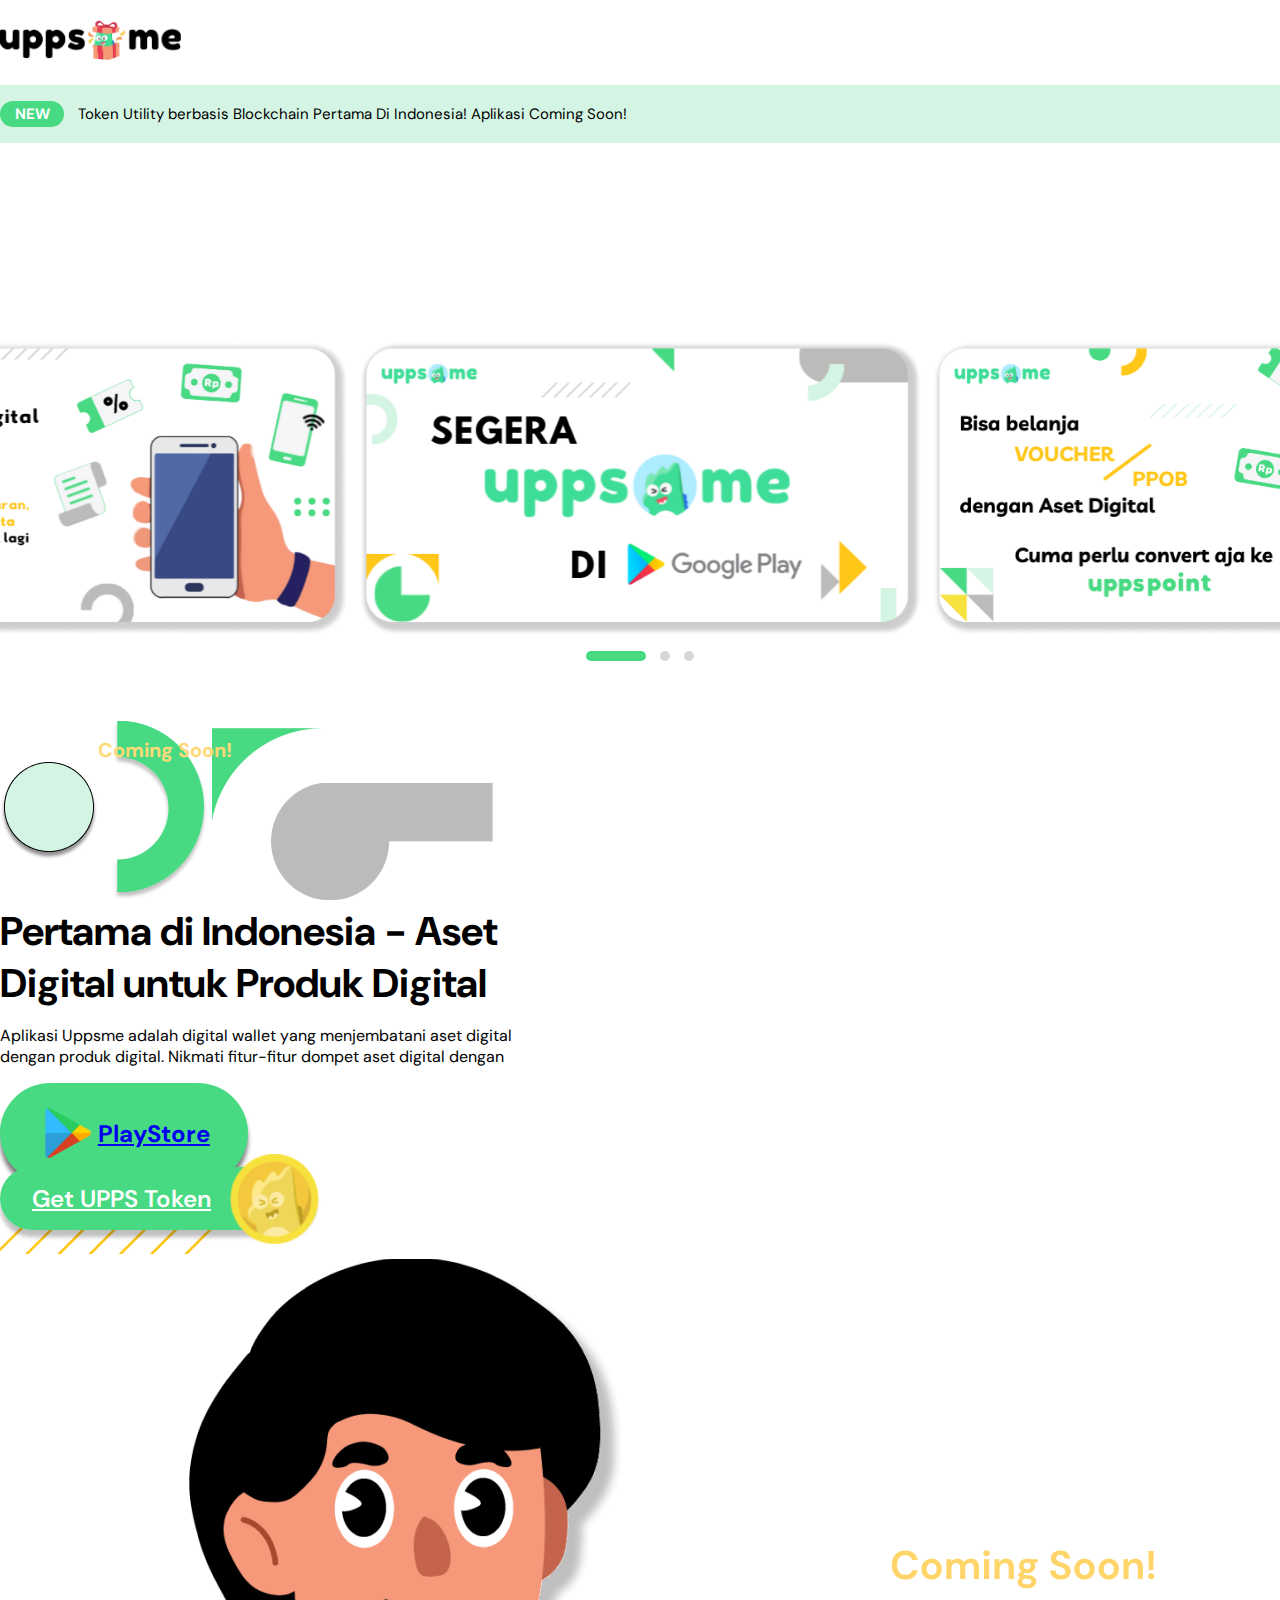
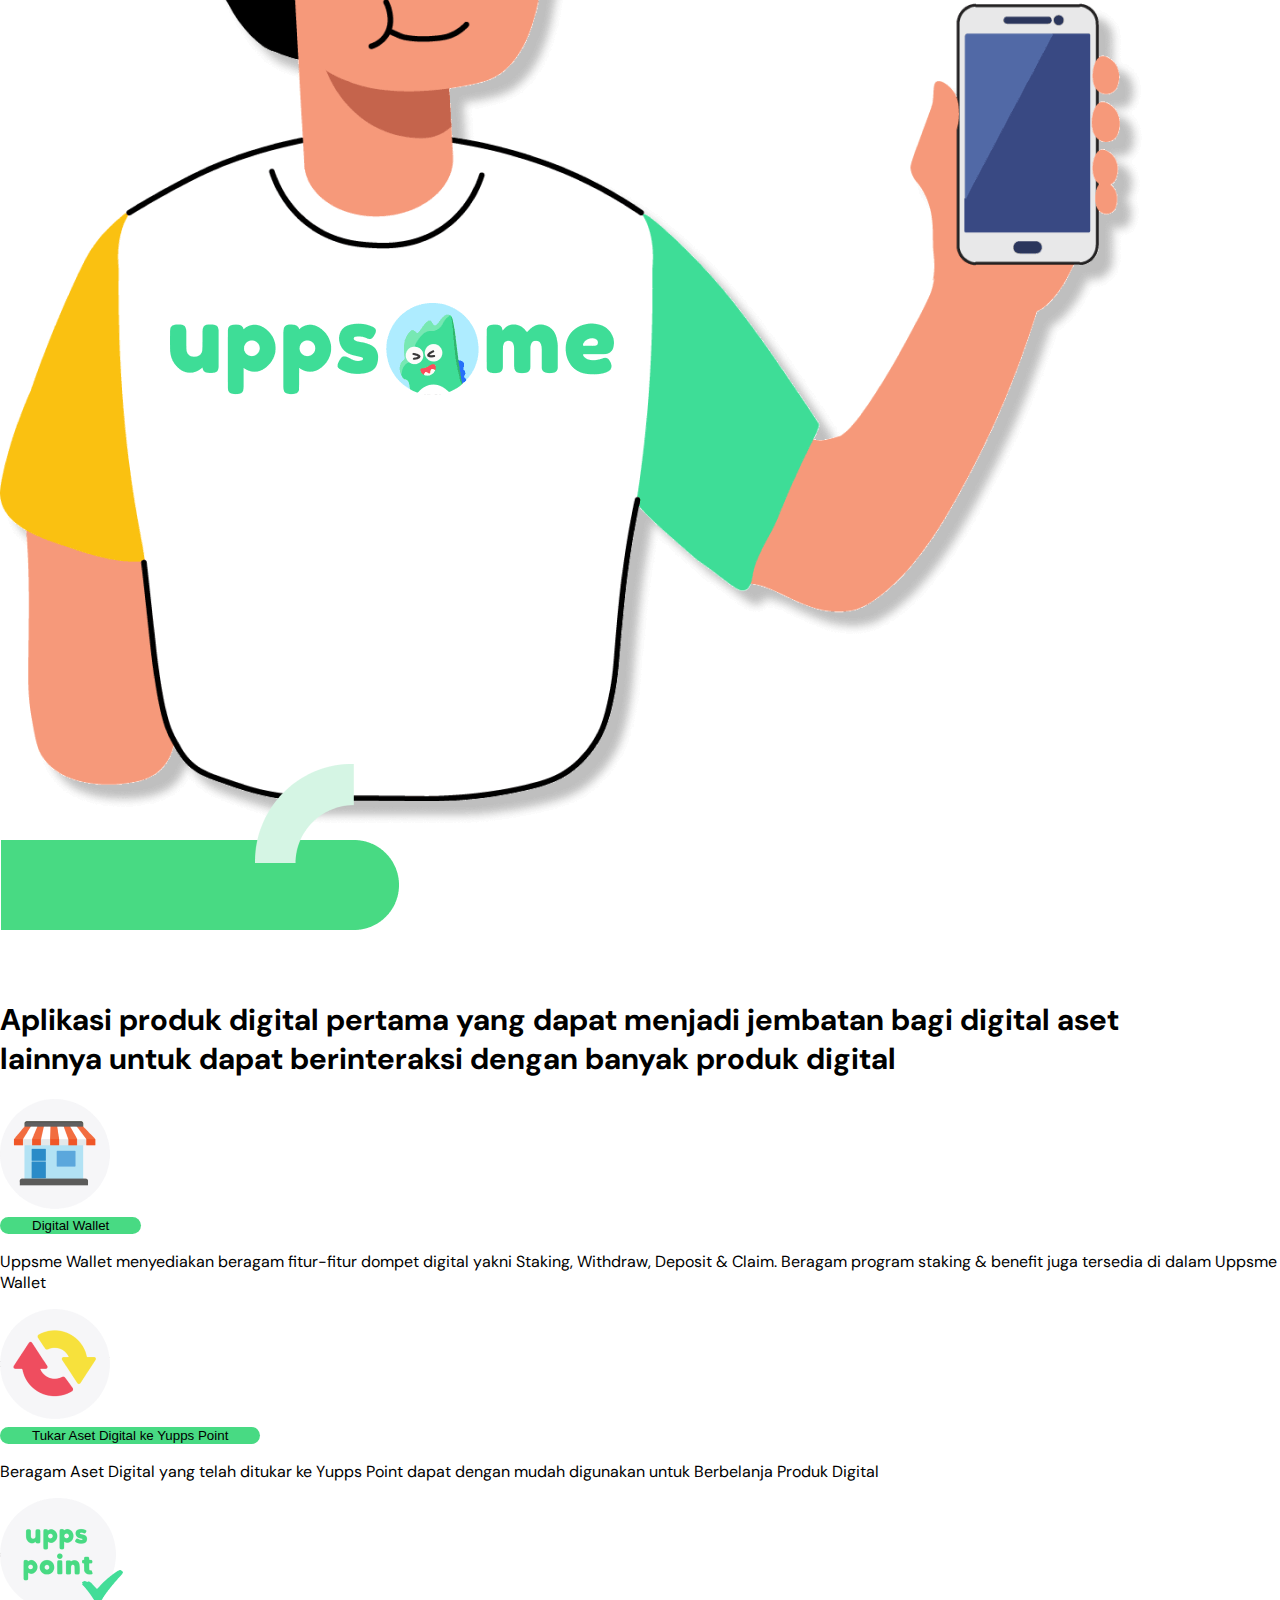
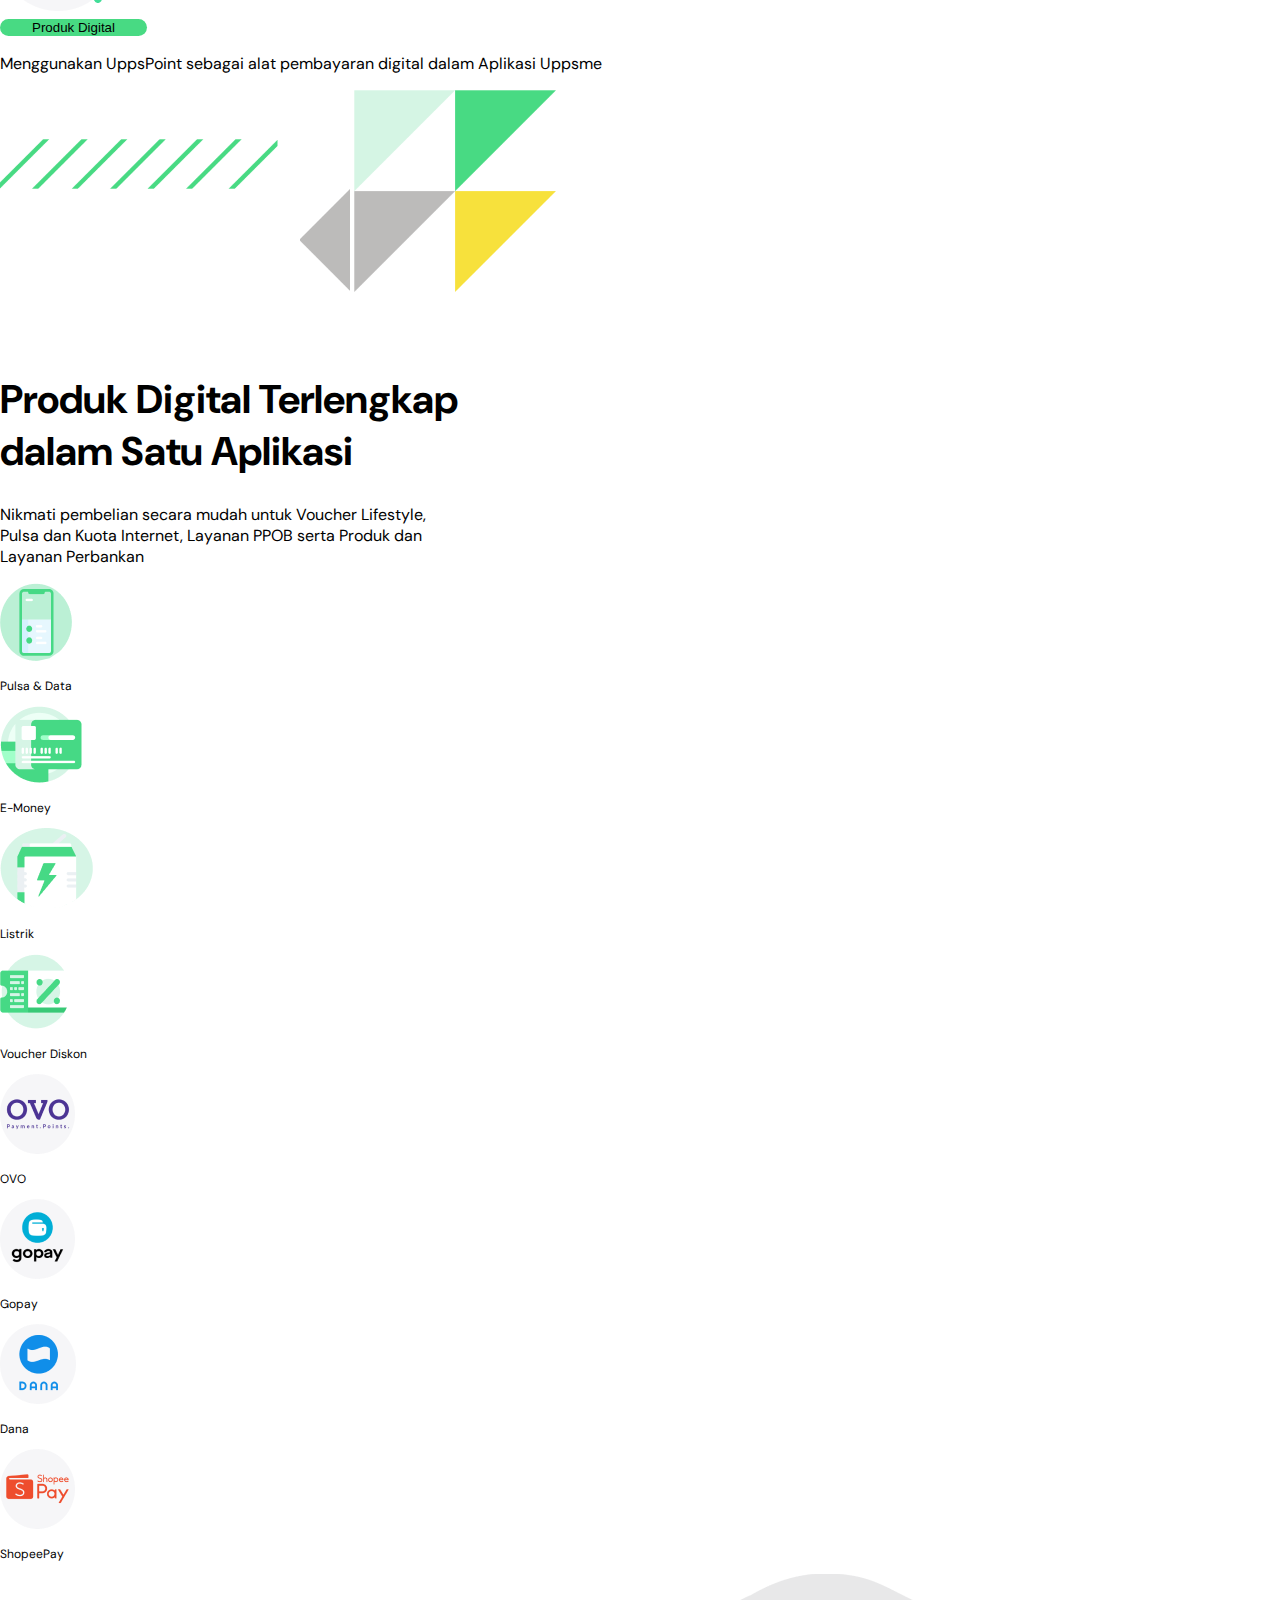
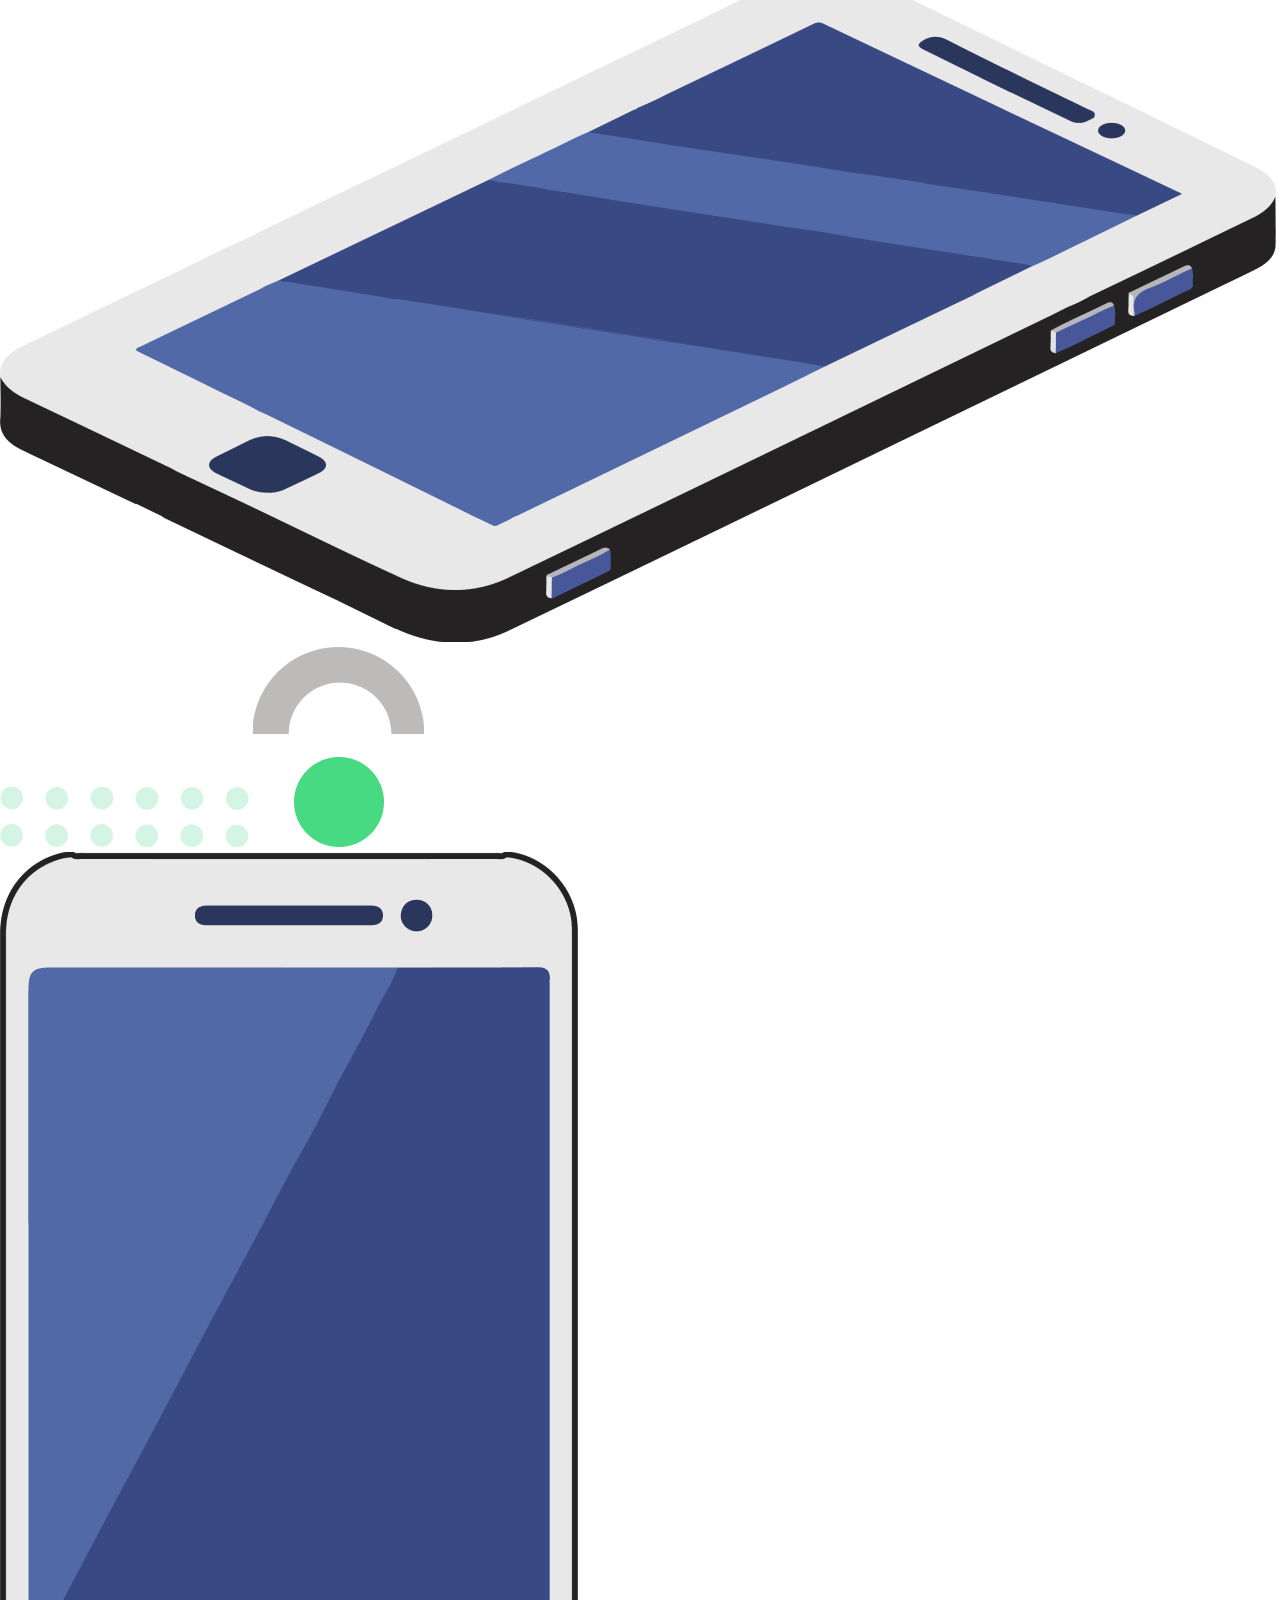
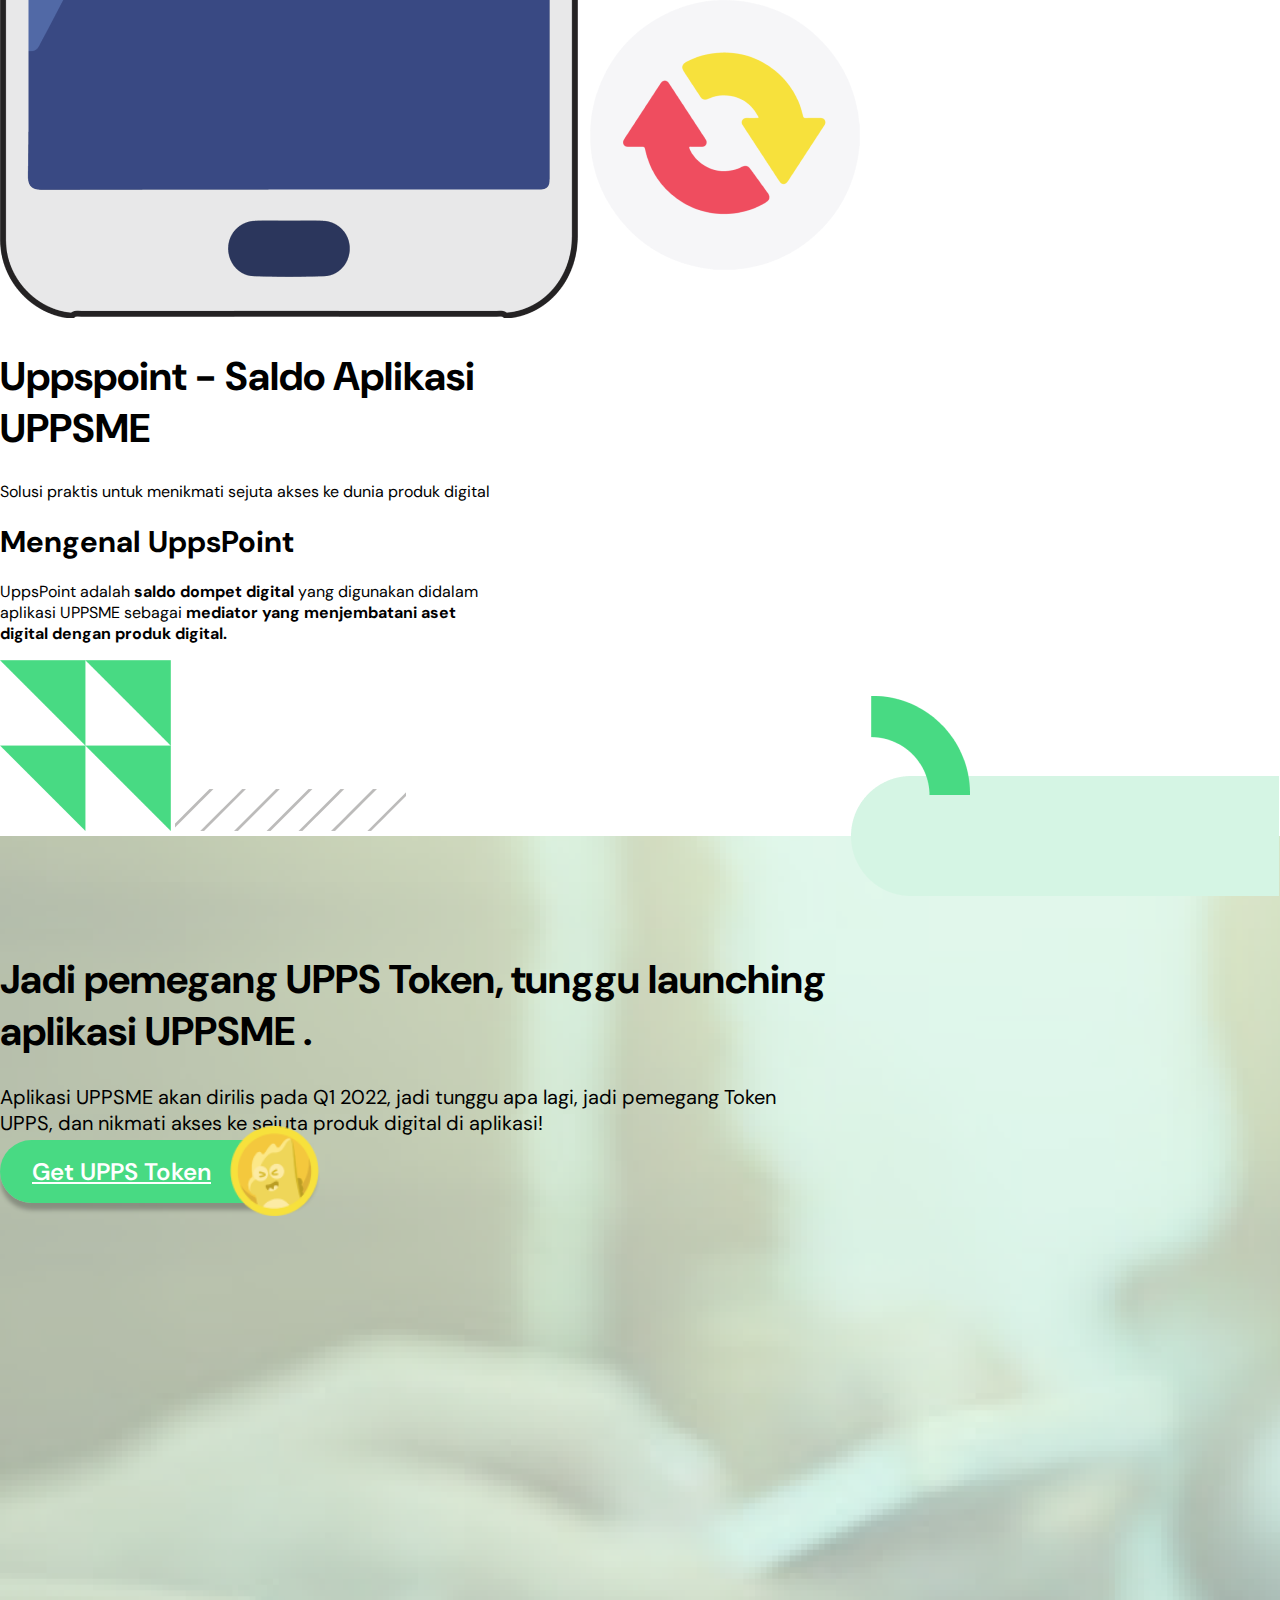
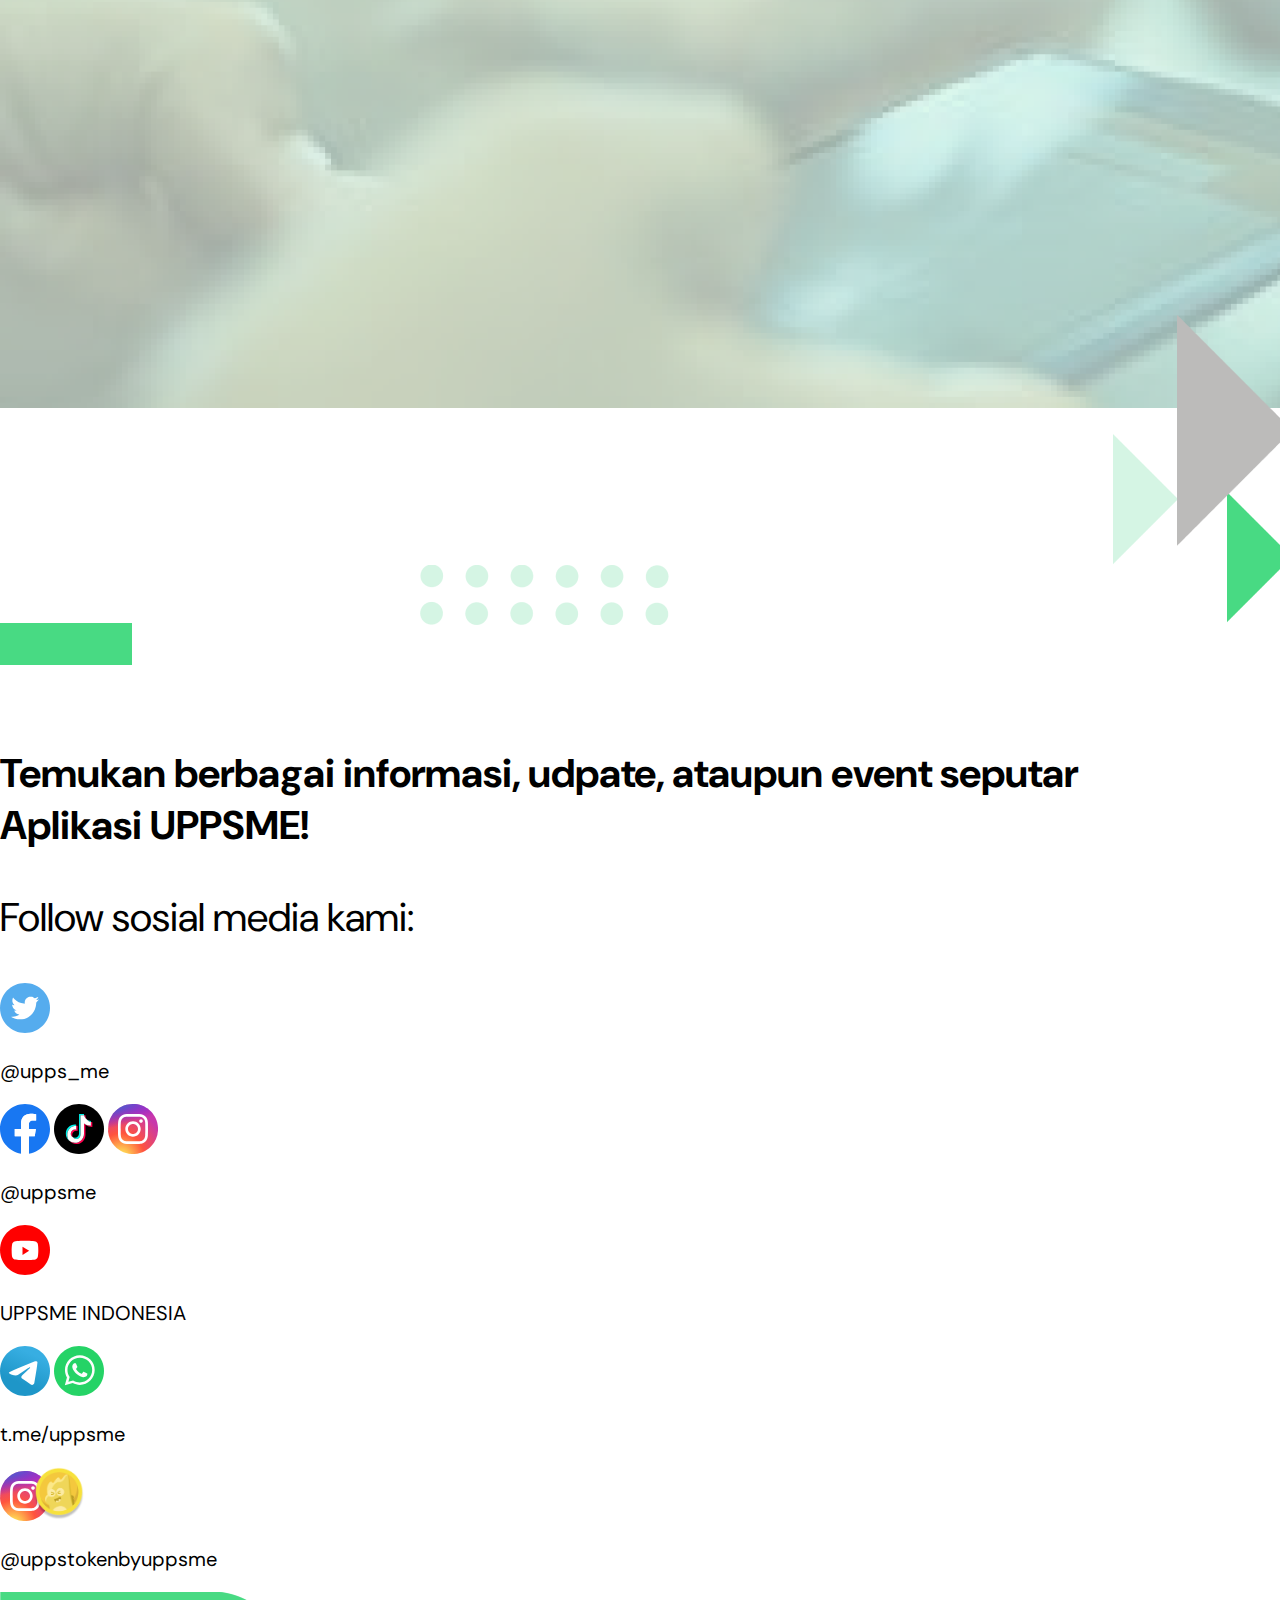
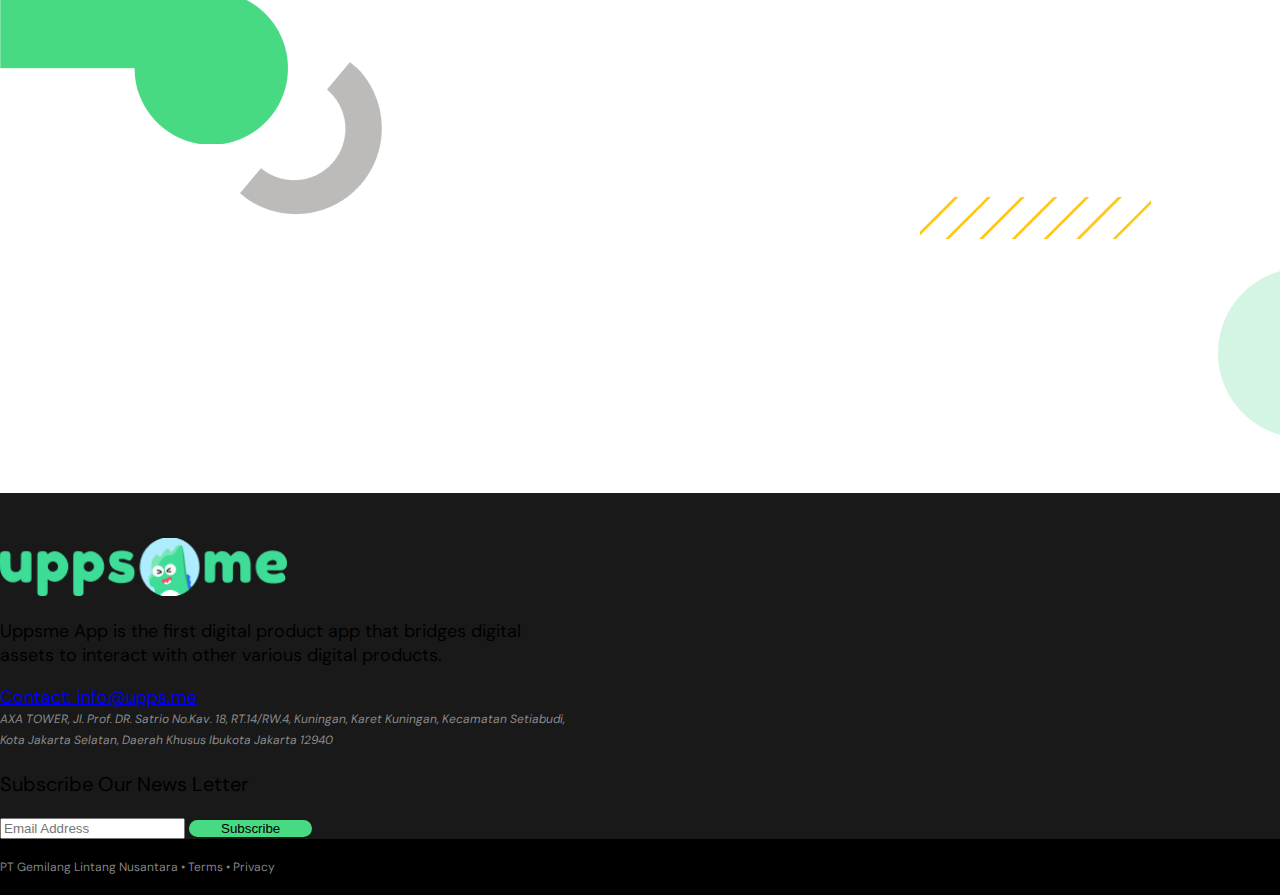
<file: index2.html>
<!DOCTYPE html>
<html lang="en">
<head>
  <meta charset="UTF-8">
  <meta http-equiv="X-UA-Compatible" content="IE=edge">
  <meta name="viewport" content="width=device-width, initial-scale=1.0">
  <title>Upps.me</title>
  <!-- Faveicon -->
  <link rel="shortcut icon" href="./assets/images/maskot-search.png" type="image/x-icon">
  <!-- Bootstrap css -->
  <link rel="stylesheet" href="https://cdn.jsdelivr.net/npm/bootstrap@4.6.1/dist/css/bootstrap.min.css" integrity="sha384-zCbKRCUGaJDkqS1kPbPd7TveP5iyJE0EjAuZQTgFLD2ylzuqKfdKlfG/eSrtxUkn" crossorigin="anonymous">
  <!-- Google Font -->
  <link rel="preconnect" href="https://fonts.googleapis.com">
  <link rel="preconnect" href="https://fonts.gstatic.com" crossorigin>
  <link href="https://fonts.googleapis.com/css2?family=DM+Sans:wght@400;500;700&family=Inter:wght@300;400;500;600&display=swap" rel="stylesheet">
  <!-- Fontawesome icon -->
  <link rel="stylesheet" href="https://cdnjs.cloudflare.com/ajax/libs/font-awesome/5.15.4/css/all.min.css" integrity="sha512-1ycn6IcaQQ40/MKBW2W4Rhis/DbILU74C1vSrLJxCq57o941Ym01SwNsOMqvEBFlcgUa6xLiPY/NS5R+E6ztJQ==" crossorigin="anonymous" referrerpolicy="no-referrer" />
  <!-- Owl Carousel css -->
  <link rel="stylesheet" href="https://cdnjs.cloudflare.com/ajax/libs/OwlCarousel2/2.3.4/assets/owl.carousel.min.css" integrity="sha512-tS3S5qG0BlhnQROyJXvNjeEM4UpMXHrQfTGmbQ1gKmelCxlSEBUaxhRBj/EFTzpbP4RVSrpEikbmdJobCvhE3g==" crossorigin="anonymous" referrerpolicy="no-referrer" />
  <link rel="stylesheet" href="https://cdnjs.cloudflare.com/ajax/libs/OwlCarousel2/2.3.4/assets/owl.theme.default.min.css" integrity="sha512-sMXtMNL1zRzolHYKEujM2AqCLUR9F2C4/05cdbxjjLSRvMQIciEPCQZo++nk7go3BtSuK9kfa/s+a4f4i5pLkw==" crossorigin="anonymous" referrerpolicy="no-referrer" />
  <!-- Style css -->
  <link rel="stylesheet" href="./assets/css/main.css">
</head>
<body>
  
  <!-- Header -->
  <header class="fixed-top">
    
    <!-- Navbar -->
    <nav class="navbar navbar-expand-lg navbar-light bg-white px-lg-0">
      <div class="container">
        <a class="navbar-brand" href="./index.html">
          <img src="./assets/images/logo.png" height="40" alt="">
        </a>
        <!-- <button class="navbar-toggler" type="button" data-toggle="collapse" data-target="#navbarSupportedContent" aria-controls="navbarSupportedContent" aria-expanded="false" aria-label="Toggle navigation">
          <span class="navbar-toggler-icon"></span>
        </button> -->
        <div class="collapse navbar-collapse" id="navbarSupportedContent">
          <!-- Menu list -->
          
          <!-- Menu list end -->

        </div>
      </div>
    </nav>
    <!-- Navbar end -->
    <div class="notification">
      <div class="container">
        <div class="badge">NEW</div>
        <div>
          Token Utility berbasis Blockchain Pertama Di Indonesia! Aplikasi Coming Soon!
        </div>
      </div>
    </div>
  </header>
  <!-- Header end-->


  <!-- Main -->
  <main>
    
    <!-- Section Slider -->
    <section id="slider">
      <div class="owl-carousel owl-theme">
        <div class="item">
          <img src="./assets/images/slider/News 1.png" alt="">
        </div>
        <div class="item">
          <img src="./assets/images/slider/News 2.png" alt="">
        </div>
        <div class="item">
          <img src="./assets/images/slider/News 3.png" alt="">
        </div>
      </div>
    </section>
    <!-- Section Slider End -->

    <!-- Section Slider -->
    <section id="get-upps">
      <div class="justify-content-between d-none d-lg-flex">
        <img src="./assets/images/partials/Group 130.png" alt="">
        <img src="./assets/images/partials/Group 131.png" alt="">
      </div>
      <div class="container mt-3">
        <div class="row">
          <div class="col-lg-7">
            <div class="text-40 font-700 mb-3">
              Pertama di Indonesia - Aset <br> Digital untuk Produk Digital
            </div>
            <p>
              Aplikasi Uppsme  adalah digital wallet yang menjembatani aset digital <br>
              dengan produk digital. Nikmati fitur-fitur dompet aset digital dengan
            </p>
            <div class="row mt-5">
              <div class="col-lg-6">
                <a href="#" class="btn-playstore position-relative btn-block" style="height: 68px;">
                  <img src="./assets/images/partials/playstore.png" height="50" alt="">
                  <div class="text-center ml-4">
                    <p class="mb-0 text-yellow text-20 font-700" style="position: absolute; top: -4px;">Coming Soon!</p>
                    <div class="text-white text-24 font-700">PlayStore</div>
                  </div>
                </a>
              </div>
              <div class="col-lg-6 mt-3 mt-lg-0">
                <a href="#" class="btn btn-token btn-primary btn-xl btn-rounded primary">
                  Get UPPS Token
                  <img class="token-icon lg" src="./assets/images/token.png" width="107" alt="">
                </a>
              </div>
            </div>
            <div class="text-right mt-5">
              <img src="./assets/images/partials/Asset garis-garis 1.png" class="mt-5" alt="">
            </div>
          </div>
          <div class="col-lg-5">
            <img src="./assets/images/Orang megang HP.png" class="img-fluid" alt="">
          </div>
        </div>
      </div>
      <img src="./assets/images/partials/Group 132.png" alt="" class="partial d-none d-lg-block">
    </section>
    <!-- Section Slider -->

    <!-- Section Feature -->
    <section id="feature">
      <div class="container">
        <div class="text-center mb-5">
          <h1 class="text-30 font-700">
            Aplikasi produk digital pertama yang dapat menjadi jembatan bagi digital aset <br> 
            lainnya untuk dapat berinteraksi dengan banyak produk digital
          </h1>
        </div>
        <div class="row">
          <div class="col-lg-4 text-center">
            <img src="./assets/images/partials/Marketplace.png" alt="">
            <div class="mt-4">
              <button class="btn btn-primary btn-rounded mb-3">Digital Wallet</button>
              <p>
                Uppsme Wallet menyediakan beragam fitur-fitur dompet digital yakni Staking, Withdraw, Deposit & Claim. Beragam program staking & benefit juga tersedia di dalam Uppsme Wallet
              </p>
            </div>
          </div>
          <div class="col-lg-4 text-center">
            <img src="./assets/images/partials/Convert.png" alt="">
            <div class="mt-4">
              <button class="btn btn-primary btn-rounded mb-3">Tukar Aset Digital ke Yupps Point</button>
              <p>
                Beragam Aset Digital yang telah ditukar ke Yupps Point dapat dengan mudah digunakan untuk Berbelanja Produk Digital
              </p>
            </div>
          </div>
          <div class="col-lg-4 text-center">
            <img src="./assets/images/partials/UppsPoint.png" alt="">
            <div class="mt-4">
              <button class="btn btn-primary btn-rounded mb-3">Produk Digital</button>
              <p>
                Menggunakan UppsPoint sebagai alat pembayaran digital dalam Aplikasi Uppsme
              </p>
            </div>
          </div>
        </div>
      </div>
      <div class="justify-content-between mt-4 d-none d-lg-flex">
        <img src="./assets/images/partials/Group 133.png" alt="">
        <img src="./assets/images/partials/Asset segitiga banyak 1.png" alt="">
      </div>
    </section>
    <!-- Section Feature End -->

    <!-- Section Product -->
    <section id="product">
      <div class="container">
        <div class="row align-items-end">
          <div class="col-lg-6">
            <h1 class="text-40 font-700">
              Produk Digital Terlengkap <br> dalam Satu Aplikasi
            </h1>
            <p>
              Nikmati pembelian secara mudah untuk Voucher Lifestyle, <br> 
              Pulsa dan Kuota Internet,  Layanan PPOB serta Produk dan <br> 
              Layanan Perbankan
            </p>
            <div class="row mb-4">
              <div class="col-lg-3 col-6 text-center">
                <img src="./assets/images/Group 128.png" alt="">
                <p class="text-12 mt-2">Pulsa & Data</p>
              </div>
              <div class="col-lg-3 col-6 text-center">
                <img src="./assets/images/Group.png" alt="">
                <p class="text-12 mt-2">E-Money</p>
              </div>
              <div class="col-lg-3 col-6 text-center">
                <img src="./assets/images/Group 35.png" alt="">
                <p class="text-12 mt-2">Listrik</p>
              </div>
              <div class="col-lg-3 col-6 text-center">
                <img src="./assets/images/Group 98.png" alt="">
                <p class="text-12 mt-2">Voucher Diskon</p>
              </div>
            </div>
            <div class="row">
              <div class="col-lg-3 col-6 text-center">
                <img src="./assets/images/OVO Logo.png" alt="">
                <p class="text-12 mt-2">OVO</p>
              </div>
              <div class="col-lg-3 col-6 text-center">
                <img src="./assets/images/GOPAY.png" alt="">
                <p class="text-12 mt-2">Gopay</p>
              </div>
              <div class="col-lg-3 col-6 text-center">
                <img src="./assets/images/DANA.png" alt="">
                <p class="text-12 mt-2">Dana</p>
              </div>
              <div class="col-lg-3 col-6 text-center">
                <img src="./assets/images/SHOPEEPAY.png" alt="">
                <p class="text-12 mt-2">ShopeePay</p>
              </div>
            </div>
          </div>
          <div class="col-lg-6 d-none d-lg-block">
            <img src="./assets/images/Handphone rebahan.png" class="img-fluid" alt="">
          </div>
        </div>
      </div>
      <div class="row">
        <div class="ml-auto col-lg-9 d-none d-lg-flex align-items-center">
          <img src="./assets/images/partials/Asset bulat-bulat 1.png" height="60" alt="">
          <img src="./assets/images/partials/Group 134.png" class="ml-auto" alt="">
        </div>
      </div>
    </section>
    <!-- Section Product End -->

    <!-- Section Uppspoint -->
    <section id="upps-point" class="mt-5 mt-lg-5">
      <div class="container">
        <div class="row">
          <div class="col-lg-5 text-center p-5 p-lg-0">
            <img src="./assets/images/Group 135.png" class="img-fluid" alt="">
          </div>
          <div class="col-lg-7">
            <h1 class="font-700 text-40">
              Uppspoint - Saldo Aplikasi <br> UPPSME
            </h1>
            <p>Solusi praktis untuk menikmati sejuta akses ke dunia produk digital</p>
            <h1 class="font-700 text-30 mt-4">
              Mengenal  UppsPoint
            </h1>
            <p>
              UppsPoint adalah 
              <span class="font-700">saldo dompet digital</span>  yang digunakan didalam <br> 
              aplikasi UPPSME sebagai <span class="font-700">mediator yang menjembatani aset <br> digital dengan produk digital.</span>
            </p>
          </div>
        </div>
      </div>
      <div class="row mt-5">
        <div class="col-lg-8 d-none d-lg-flex align-items-start">
          <img src="./assets/images/partials/Asset segitiga banyak 2.png"  alt="">
          <img src="./assets/images/partials/Asset garis-garis 3.png" class="ml-auto" alt="">
        </div>
      </div>
    </section>
    <!-- Section Uppspoint End -->

    <!-- Section Launcing -->
    <section id="launcing">
      <img src="./assets/images/partials/Group 136.png" class="partial d-none d-lg-block" alt="">
      <img src="./assets/images/Aset Digital.png" class="img-fluid aset-digital" alt="">
      <div class="content">
        <div class="container text-center">
          <h1 class="font-700 text-40">
            Jadi pemegang UPPS Token, tunggu launching <br> aplikasi UPPSME .
          </h1>
          <p class="text-20 mb-5">
            Aplikasi UPPSME akan dirilis pada Q1 2022, jadi tunggu apa lagi, jadi pemegang Token <br> UPPS, dan nikmati akses ke sejuta produk digital di aplikasi!
          </p>
          <a href="#" class="btn btn-token btn-primary btn-xl btn-rounded primary">
            Get UPPS Token
            <img class="token-icon lg" src="./assets/images/token.png" width="107" alt="">
          </a>
        </div>
      </div>
      <div class="container partial2 d-none d-lg-block">
        <img src="assets/images/partials/Group 137.png" alt="">
      </div>
    </section>
    <!-- Section Launcing End -->

    <!-- Section Social Media -->
    <section id="social-media">
      <div class="container text-center">
        <h1 class="text-40 font-700">
          Temukan berbagai informasi, udpate, ataupun event seputar <br> Aplikasi UPPSME!
        </h1>
        <p class="text-40 font-400">
          Follow sosial media kami:
        </p>
        <div class="row justify-content-center mt-5">
          <div class="col-lg-3 text-center">
            <svg width="50" height="50" viewBox="0 0 110 110" fill="none" xmlns="http://www.w3.org/2000/svg">
              <path d="M0 55C0 24.6243 24.6243 0 55 0C85.3757 0 110 24.6243 110 55C110 85.3757 85.3757 110 55 110C24.6243 110 0 85.3757 0 55Z" fill="#55ACEE"/>
              <path d="M54.3781 43.3008L54.5093 45.4634L52.3234 45.1986C44.3668 44.1835 37.4158 40.7409 31.5139 34.9592L28.6285 32.0904L27.8854 34.2089C26.3115 38.9314 27.317 43.9187 30.5958 47.273C32.3445 49.1267 31.9511 49.3915 28.9346 48.2881C27.8854 47.935 26.9673 47.6702 26.8799 47.8026C26.5738 48.1116 27.623 52.1279 28.4537 53.7168C29.5903 55.9235 31.9074 58.0862 34.443 59.3661L36.5851 60.3812L34.0495 60.4254C31.6013 60.4254 31.5139 60.4695 31.7762 61.3963C32.6506 64.2652 36.1042 67.3105 39.9514 68.6346L42.6618 69.5614L40.3011 70.9738C36.8037 73.004 32.6943 74.1515 28.5848 74.2398C26.6175 74.2839 25 74.4605 25 74.5929C25 75.0342 30.3335 77.5058 33.4375 78.4768C42.7493 81.3456 53.8098 80.1098 62.1161 75.2108C68.018 71.7241 73.9198 64.7948 76.674 58.0862C78.1604 54.5112 79.6468 47.9791 79.6468 44.8455C79.6468 42.8153 79.778 42.5505 82.2261 40.123C83.6688 38.7107 85.0241 37.1659 85.2864 36.7246C85.7235 35.886 85.6798 35.886 83.4502 36.6363C79.7342 37.9604 79.2096 37.7838 81.0458 35.7977C82.401 34.3854 84.0186 31.8255 84.0186 31.0752C84.0186 30.9428 83.3628 31.1635 82.6196 31.5607C81.8327 32.0021 80.084 32.6641 78.7725 33.0613L76.4117 33.8116L74.2696 32.3552C73.0892 31.5607 71.4279 30.678 70.5536 30.4132C68.324 29.7953 64.914 29.8836 62.903 30.5898C57.4383 32.5758 53.9847 37.6956 54.3781 43.3008Z" fill="white"/>
            </svg>     
            <p class="text-20 text-dark d-block mt-2">@upps_me</p>         
          </div>
          <div class="col-lg-3">
            <svg width="50" height="50" viewBox="0 0 110 110" fill="none" xmlns="http://www.w3.org/2000/svg">
              <path d="M110 55C110 24.6211 85.3789 0 55 0C24.6211 0 0 24.6211 0 55C0 82.457 20.1094 105.209 46.4062 109.334V70.8984H32.4414V55H46.4062V42.8828C46.4062 29.1006 54.6133 21.4844 67.1816 21.4844C73.1973 21.4844 79.4922 22.5586 79.4922 22.5586V36.0938H72.5527C65.7207 36.0938 63.5938 40.3369 63.5938 44.6875V55H78.8477L76.4092 70.8984H63.5938V109.334C89.8906 105.209 110 82.457 110 55Z" fill="#1877F2"/>
              <path d="M76.4092 70.8984L78.8477 55H63.5938V44.6875C63.5938 40.3369 65.7207 36.0938 72.5527 36.0938H79.4922V22.5586C79.4922 22.5586 73.1973 21.4844 67.1816 21.4844C54.6133 21.4844 46.4062 29.1006 46.4062 42.8828V55H32.4414V70.8984H46.4062V109.334C49.21 109.774 52.0781 110 55 110C57.9219 110 60.79 109.774 63.5938 109.334V70.8984H76.4092Z" fill="white"/>
            </svg>              
            <svg width="50" height="50" viewBox="0 0 110 110" fill="none" xmlns="http://www.w3.org/2000/svg">
              <path d="M0 55C0 24.6243 24.6243 0 55 0C85.3757 0 110 24.6243 110 55C110 85.3757 85.3757 110 55 110C24.6243 110 0 85.3757 0 55Z" fill="black"/>
              <path fill-rule="evenodd" clip-rule="evenodd" d="M48.709 47.9876V45.4133C47.8156 45.2868 46.9146 45.2211 46.0122 45.2168C34.9775 45.2168 26 54.1958 26 65.2306C26 71.9996 29.383 77.9916 34.5436 81.6149C31.0881 77.9196 29.1671 73.0485 29.1699 67.9892C29.1699 57.1117 37.8919 48.2415 48.709 47.9876Z" fill="#00F2EA"/>
              <path fill-rule="evenodd" clip-rule="evenodd" d="M49.1806 77.1285C54.104 77.1285 58.1203 73.2119 58.3032 68.3309L58.3198 24.7587H66.28C66.1101 23.8489 66.024 22.9255 66.023 22H55.1515L55.1334 65.5738C54.952 70.4532 50.9341 74.3683 46.0123 74.3683C44.5346 74.3689 43.0791 74.0088 41.7722 73.3193C42.6161 74.4966 43.7282 75.4562 45.0164 76.1186C46.3046 76.781 47.7321 77.1272 49.1806 77.1285ZM81.1497 39.5483V37.1267C78.2243 37.1294 75.3617 36.2784 72.913 34.6779C75.0599 37.1498 77.9506 38.8588 81.1512 39.5483" fill="#00F2EA"/>
              <path fill-rule="evenodd" clip-rule="evenodd" d="M72.9129 34.6764C70.5131 31.9305 69.1913 28.4071 69.1929 24.7603H66.28C66.6571 26.7759 67.4394 28.6941 68.5796 30.3985C69.7197 32.103 71.1939 33.5584 72.9129 34.6764ZM46.0123 56.09C43.5893 56.0928 41.2663 57.0565 39.553 58.7699C37.8396 60.4832 36.8758 62.8062 36.873 65.2292C36.8747 66.8959 37.3318 68.5306 38.1949 69.9565C39.0581 71.3823 40.2946 72.5452 41.7707 73.3193C40.6468 71.7694 40.0415 69.9039 40.0414 67.9894C40.0438 65.5661 41.0074 63.2427 42.7208 61.5291C44.4341 59.8154 46.7573 58.8514 49.1806 58.8486C50.1223 58.8486 51.0248 59.0043 51.8773 59.2719V48.1721C50.9839 48.0456 50.0829 47.9799 49.1806 47.9756C49.0219 47.9756 48.8662 47.9847 48.709 47.9877V56.5132C47.8369 56.2356 46.9275 56.0929 46.0123 56.09Z" fill="#FF004F"/>
              <path fill-rule="evenodd" clip-rule="evenodd" d="M81.1498 39.5484V47.9983C75.5114 47.9983 70.2888 46.1949 66.023 43.1339V65.2292C66.023 76.264 57.0471 85.2414 46.0123 85.2414C41.748 85.2414 37.7937 83.8961 34.5437 81.6136C36.4122 83.6286 38.6768 85.2359 41.1954 86.3349C43.7141 87.4339 46.4326 88.0008 49.1807 88.0001C60.2154 88.0001 69.1929 79.0227 69.1929 67.9894V45.8941C73.5997 49.0629 78.8918 50.7648 84.3196 50.7585V39.884C83.2313 39.884 82.1731 39.7661 81.1498 39.5469" fill="#FF004F"/>
              <path fill-rule="evenodd" clip-rule="evenodd" d="M66.023 65.2292V43.1339C70.4296 46.3031 75.7219 48.005 81.1498 47.9983V39.5484C77.9494 38.8581 75.0593 37.1487 72.913 34.6764C71.194 33.5584 69.7198 32.103 68.5796 30.3985C67.4395 28.6941 66.6572 26.7759 66.28 24.7603H58.3199L58.3032 68.3325C58.1203 73.212 54.104 77.1286 49.1807 77.1286C47.7321 77.1271 46.3047 76.7808 45.0165 76.1185C43.7283 75.4561 42.6162 74.4966 41.7722 73.3193C40.2959 72.5454 39.0591 71.3826 38.1956 69.9567C37.3322 68.5309 36.8749 66.8961 36.8731 65.2292C36.8759 62.8061 37.8397 60.4832 39.553 58.7699C41.2663 57.0565 43.5893 56.0928 46.0123 56.09C46.9525 56.09 47.855 56.2441 48.709 56.5132V47.9877C37.8919 48.2417 29.1699 57.1118 29.1699 67.9894C29.1699 73.2498 31.2136 78.0386 34.5437 81.615C37.9008 83.9783 41.9068 85.245 46.0123 85.2414C57.0471 85.2414 66.023 76.2639 66.023 65.2292Z" fill="white"/>
            </svg>
            <svg width="50" height="50" viewBox="0 0 110 110" fill="none" xmlns="http://www.w3.org/2000/svg">
              <g clip-path="url(#clip0_649_321)">
              <path fill-rule="evenodd" clip-rule="evenodd" d="M54.9566 110.09C85.4066 110.09 110.091 85.4194 110.091 54.9868C110.091 26.1712 87.9601 2.52166 59.7587 0.0898438C52.0616 0.316824 45.8205 0.79377 40.5054 1.79595C22.1219 6.77285 7.55034 21.0152 2.11873 39.198C0.891962 45.0495 0.364358 52.033 0.137451 60.915C3.09617 88.5598 26.5107 110.09 54.9566 110.09Z" fill="url(#paint0_radial_649_321)"/>
              <path fill-rule="evenodd" clip-rule="evenodd" d="M54.9566 110.09C85.4066 110.09 110.091 85.4194 110.091 54.9868C110.091 26.1712 87.9601 2.52166 59.7587 0.0898438C52.0616 0.316824 45.8205 0.79377 40.5054 1.79595C22.1219 6.77285 7.55034 21.0152 2.11873 39.198C0.891962 45.0495 0.364358 52.033 0.137451 60.915C3.09617 88.5598 26.5107 110.09 54.9566 110.09Z" fill="url(#paint1_radial_649_321)"/>
              <path d="M55.0018 22C46.0398 22 44.9151 22.0392 41.3952 22.1994C37.8821 22.3603 35.4842 22.9164 33.386 23.7325C31.2157 24.5754 29.3746 25.7029 27.5404 27.5378C25.7048 29.3721 24.5774 31.2132 23.7318 33.3829C22.9137 35.4819 22.3568 37.8806 22.1987 41.3923C22.0412 44.9123 22 46.0378 22 55C22 63.9622 22.0399 65.0836 22.1994 68.6036C22.3609 72.1167 22.9171 74.5147 23.7324 76.6129C24.576 78.7834 25.7035 80.6245 27.5383 82.4588C29.3718 84.2944 31.2129 85.4246 33.3819 86.2675C35.4815 87.0836 37.8801 87.6397 41.3924 87.8006C44.9123 87.9608 46.0363 88 54.9976 88C63.9603 88 65.0816 87.9608 68.6015 87.8006C72.1145 87.6397 74.5152 87.0836 76.6147 86.2675C78.7844 85.4246 80.6227 84.2944 82.4562 82.4588C84.2918 80.6245 85.4193 78.7834 86.2649 76.6136C87.0761 74.5147 87.633 72.116 87.798 68.6043C87.9561 65.0843 87.9973 63.9622 87.9973 55C87.9973 46.0378 87.9561 44.913 87.798 41.393C87.633 37.8799 87.0761 35.4819 86.2649 33.3836C85.4193 31.2132 84.2918 29.3721 82.4562 27.5378C80.6207 25.7022 78.7851 24.5747 76.6127 23.7325C74.509 22.9164 72.1097 22.3603 68.5967 22.1994C65.0768 22.0392 63.9562 22 54.9914 22H55.0018ZM52.0415 27.9469C52.9201 27.9455 53.9004 27.9469 55.0018 27.9469C63.8125 27.9469 64.8568 27.9785 68.3361 28.1366C71.5535 28.2838 73.2997 28.8214 74.4629 29.2731C76.0029 29.8712 77.1008 30.5862 78.2551 31.7412C79.41 32.8962 80.125 33.9962 80.7245 35.5362C81.1762 36.6981 81.7144 38.4443 81.8609 41.6618C82.019 45.1406 82.0534 46.1856 82.0534 54.9924C82.0534 63.7993 82.019 64.8443 81.8609 68.3231C81.7138 71.5406 81.1762 73.2868 80.7245 74.4487C80.1264 75.9887 79.41 77.0853 78.2551 78.2396C77.1001 79.3946 76.0036 80.1096 74.4629 80.7077C73.3011 81.1614 71.5535 81.6977 68.3361 81.8448C64.8575 82.0029 63.8125 82.0373 55.0018 82.0373C46.1903 82.0373 45.1461 82.0029 41.6674 81.8448C38.45 81.6963 36.7038 81.1587 35.5399 80.707C34 80.1089 32.9 79.3939 31.745 78.2389C30.5901 77.0839 29.8751 75.9866 29.2756 74.4459C28.8239 73.2841 28.2856 71.5378 28.1392 68.3203C27.9811 64.8416 27.9494 63.7966 27.9494 54.9842C27.9494 46.1718 27.9811 45.1323 28.1392 41.6536C28.2863 38.4361 28.8239 36.6898 29.2756 35.5266C29.8737 33.9866 30.5901 32.8866 31.745 31.7316C32.9 30.5766 34 29.8616 35.5399 29.2621C36.7031 28.8083 38.45 28.2721 41.6674 28.1243C44.7116 27.9868 45.8913 27.9455 52.0415 27.9386V27.9469ZM72.6163 33.4262C70.4302 33.4262 68.6565 35.1979 68.6565 37.3849C68.6565 39.5711 70.4302 41.3449 72.6163 41.3449C74.8025 41.3449 76.5762 39.5711 76.5762 37.3849C76.5762 35.1986 74.8025 33.4249 72.6163 33.4249V33.4262ZM55.0018 38.0531C45.6431 38.0531 38.0554 45.6411 38.0554 55C38.0554 64.3589 45.6431 71.9434 55.0018 71.9434C64.3604 71.9434 71.9454 64.3589 71.9454 55C71.9454 45.6411 64.3597 38.0531 55.0011 38.0531H55.0018ZM55.0018 44C61.0763 44 66.0014 48.9246 66.0014 55C66.0014 61.0747 61.0763 66 55.0018 66C48.9265 66 44.0021 61.0747 44.0021 55C44.0021 48.9246 48.9265 44 55.0018 44Z" fill="white"/>
              </g>
              <defs>
              <radialGradient id="paint0_radial_649_321" cx="0" cy="0" r="1" gradientUnits="userSpaceOnUse" gradientTransform="translate(29.3607 118.562) rotate(-90) scale(109.018 101.411)">
              <stop stop-color="#FFDD55"/>
              <stop offset="0.1" stop-color="#FFDD55"/>
              <stop offset="0.5" stop-color="#FF543E"/>
              <stop offset="1" stop-color="#C837AB"/>
              </radialGradient>
              <radialGradient id="paint1_radial_649_321" cx="0" cy="0" r="1" gradientUnits="userSpaceOnUse" gradientTransform="translate(-18.2909 8.01406) rotate(78.679) scale(48.7318 200.902)">
              <stop stop-color="#3771C8"/>
              <stop offset="0.128" stop-color="#3771C8"/>
              <stop offset="1" stop-color="#6600FF" stop-opacity="0"/>
              </radialGradient>
              <clipPath id="clip0_649_321">
              <rect width="110" height="110" fill="white"/>
              </clipPath>
              </defs>
            </svg>
            <p class="text-20 text-dark d-block mt-2">@uppsme</p>         
          </div>
          <div class="col-lg-3 text-center">
            <svg width="50" height="50" viewBox="0 0 110 110" fill="none" xmlns="http://www.w3.org/2000/svg">
              <path d="M0 55C0 24.6243 24.6243 0 55 0C85.3757 0 110 24.6243 110 55C110 85.3757 85.3757 110 55 110C24.6243 110 0 85.3757 0 55Z" fill="#FF0000"/>
              <path d="M83.1074 41.418C82.4328 38.8261 80.4447 36.7851 77.9204 36.0924C73.3457 34.8335 55.0001 34.8335 55.0001 34.8335C55.0001 34.8335 36.6544 34.8335 32.0794 36.0924C29.5551 36.7851 27.5671 38.8261 26.8924 41.418C25.6667 46.1155 25.6667 55.9168 25.6667 55.9168C25.6667 55.9168 25.6667 65.7179 26.8924 70.4157C27.5671 73.0076 29.5551 75.0486 32.0794 75.7416C36.6544 77.0002 55.0001 77.0002 55.0001 77.0002C55.0001 77.0002 73.3457 77.0002 77.9204 75.7416C80.4447 75.0486 82.4328 73.0076 83.1074 70.4157C84.3334 65.7179 84.3334 55.9168 84.3334 55.9168C84.3334 55.9168 84.3334 46.1155 83.1074 41.418Z" fill="white"/>
              <path d="M49.5 65.9998V47.6665L64.1667 56.8335L49.5 65.9998Z" fill="#FF0000"/>
            </svg>              
            <p class="text-20 text-dark d-block mt-2">UPPSME INDONESIA</p>         
          </div>
          <div class="col-lg-3 text-center">
            <svg width="50" height="50" viewBox="0 0 110 110" fill="none" xmlns="http://www.w3.org/2000/svg">
              <path d="M55 110C85.3757 110 110 85.3757 110 55C110 24.6243 85.3757 0 55 0C24.6243 0 0 24.6243 0 55C0 85.3757 24.6243 110 55 110Z" fill="url(#paint0_linear_649_317)"/>
              <path d="M20.4834 57.6903C26.9129 54.1489 34.0899 51.193 40.7958 48.2221C52.3325 43.356 63.9151 38.5742 75.6145 34.1224C77.8908 33.3639 81.9807 32.6222 82.3818 35.9954C82.1621 40.7703 81.2587 45.5173 80.6391 50.2642C79.0665 60.7032 77.2486 71.1065 75.476 81.5111C74.8652 84.9769 70.5237 86.771 67.7458 84.553C61.0697 80.0437 54.3423 75.5779 47.7514 70.9639C45.5925 68.7702 47.5945 65.6197 49.5227 64.0532C55.0213 58.6343 60.8527 54.0303 66.0639 48.3314C67.4696 44.9369 63.3162 47.7977 61.9462 48.6743C54.4185 53.8617 47.0751 59.3659 39.1386 63.9249C35.0846 66.1565 30.3597 64.2494 26.3075 63.0042C22.6744 61.4999 17.3503 59.9844 20.483 57.6908L20.4834 57.6903Z" fill="white"/>
              <defs>
              <linearGradient id="paint0_linear_649_317" x1="73.3379" y1="18.337" x2="45.8379" y2="82.5" gradientUnits="userSpaceOnUse">
              <stop stop-color="#37AEE2"/>
              <stop offset="1" stop-color="#1E96C8"/>
              </linearGradient>
              </defs>
            </svg>    
            <svg width="50" height="50" viewBox="0 0 110 110" fill="none" xmlns="http://www.w3.org/2000/svg">
              <path d="M55 110C85.3757 110 110 85.3757 110 55C110 24.6243 85.3757 0 55 0C24.6243 0 0 24.6243 0 55C0 85.3757 24.6243 110 55 110Z" fill="#25D366"/>
              <path fill-rule="evenodd" clip-rule="evenodd" d="M56.8128 85.5994H56.7993C51.3257 85.5975 45.9474 84.2242 41.1705 81.6186L23.8333 86.1665L28.473 69.2193C25.611 64.2594 24.105 58.6332 24.1074 52.8691C24.1146 34.8371 38.786 20.1665 56.8125 20.1665C65.5614 20.1703 73.7728 23.5762 79.9475 29.7581C86.1221 35.9396 89.5208 44.1564 89.5173 52.895C89.5101 70.923 74.8446 85.592 56.8128 85.5994ZM41.9738 75.6982L42.9664 76.2873C47.1399 78.7639 51.924 80.0744 56.8018 80.0763H56.8128C71.7952 80.0763 83.9893 67.8819 83.9953 52.8933C83.9981 45.63 81.1734 38.8005 76.0412 33.6624C70.9091 28.5242 64.084 25.6932 56.8235 25.6907C41.8295 25.6907 29.6352 37.8839 29.6293 52.8713C29.6272 58.0076 31.0643 63.0098 33.7854 67.3376L34.4317 68.3661L31.6856 78.397L41.9738 75.6982ZM72.17 59.9361C72.74 60.2116 73.1248 60.3976 73.2892 60.6719C73.4934 61.0126 73.4934 62.6488 72.8128 64.5579C72.1315 66.4667 68.8669 68.2089 67.2967 68.4434C65.8889 68.6539 64.1073 68.7417 62.1498 68.1196C60.9629 67.743 59.4409 67.2402 57.4912 66.3982C49.8303 63.0903 44.6531 55.6653 43.6746 54.2619C43.6061 54.1636 43.5581 54.0948 43.5314 54.0591L43.5248 54.0503C43.0923 53.4733 40.1946 49.6071 40.1946 45.6057C40.1946 41.8415 42.0436 39.8686 42.8947 38.9604C42.9531 38.8982 43.0067 38.841 43.0547 38.7885C43.8037 37.9704 44.6891 37.7659 45.2338 37.7659C45.7786 37.7659 46.3239 37.7709 46.8 37.7948C46.8588 37.7977 46.9199 37.7974 46.9831 37.797C47.4593 37.7942 48.053 37.7907 48.6387 39.1976C48.864 39.739 49.1937 40.5416 49.5414 41.3881C50.2446 43.1 51.0215 44.9915 51.1582 45.2652C51.3625 45.6743 51.4987 46.1513 51.2263 46.6969C51.1854 46.7787 51.1476 46.8559 51.1115 46.9297C50.9069 47.3474 50.7564 47.6546 50.4091 48.0601C50.2726 48.2195 50.1315 48.3913 49.9904 48.5632C49.7092 48.9056 49.4281 49.2479 49.1833 49.4918C48.7742 49.8993 48.3484 50.3414 48.8251 51.1595C49.3017 51.9776 50.9418 54.6535 53.3711 56.8204C55.9825 59.1497 58.2522 60.1342 59.4026 60.6332C59.6273 60.7307 59.8092 60.8096 59.9427 60.8764C60.7596 61.2856 61.2363 61.2171 61.713 60.6719C62.1898 60.1265 63.7558 58.2857 64.3005 57.4677C64.8452 56.6499 65.3902 56.7861 66.1391 57.0587C66.8883 57.3317 70.9059 59.3084 71.7231 59.7174C71.8826 59.7972 72.0318 59.8693 72.17 59.9361Z" fill="#FDFDFD"/>
            </svg>                                    
            <p class="text-20 text-dark d-block mt-2">t.me/uppsme</p>         
          </div>
          <div class="col-lg-3 mt-5 text-center">
            <svg width="50" height="50" viewBox="0 0 110 110" fill="none" xmlns="http://www.w3.org/2000/svg">
              <g clip-path="url(#clip0_649_325)">
              <path fill-rule="evenodd" clip-rule="evenodd" d="M54.9566 110.09C85.4066 110.09 110.091 85.4194 110.091 54.9868C110.091 26.1712 87.9601 2.52166 59.7587 0.0898438C52.0616 0.316824 45.8205 0.79377 40.5054 1.79595C22.1219 6.77285 7.55034 21.0152 2.11873 39.198C0.891962 45.0495 0.364358 52.033 0.137451 60.915C3.09617 88.5598 26.5107 110.09 54.9566 110.09Z" fill="url(#paint0_radial_649_325)"/>
              <path fill-rule="evenodd" clip-rule="evenodd" d="M54.9566 110.09C85.4066 110.09 110.091 85.4194 110.091 54.9868C110.091 26.1712 87.9601 2.52166 59.7587 0.0898438C52.0616 0.316824 45.8205 0.79377 40.5054 1.79595C22.1219 6.77285 7.55034 21.0152 2.11873 39.198C0.891962 45.0495 0.364358 52.033 0.137451 60.915C3.09617 88.5598 26.5107 110.09 54.9566 110.09Z" fill="url(#paint1_radial_649_325)"/>
              <path d="M55.0018 22C46.0398 22 44.9151 22.0392 41.3952 22.1994C37.8821 22.3603 35.4842 22.9164 33.386 23.7325C31.2157 24.5754 29.3746 25.7029 27.5404 27.5378C25.7048 29.3721 24.5774 31.2132 23.7318 33.3829C22.9137 35.4819 22.3568 37.8806 22.1987 41.3923C22.0412 44.9123 22 46.0378 22 55C22 63.9622 22.0399 65.0836 22.1994 68.6036C22.3609 72.1167 22.9171 74.5147 23.7324 76.6129C24.576 78.7834 25.7035 80.6245 27.5383 82.4588C29.3718 84.2944 31.2129 85.4246 33.3819 86.2675C35.4815 87.0836 37.8801 87.6397 41.3924 87.8006C44.9123 87.9608 46.0363 88 54.9976 88C63.9603 88 65.0816 87.9608 68.6015 87.8006C72.1145 87.6397 74.5152 87.0836 76.6147 86.2675C78.7844 85.4246 80.6227 84.2944 82.4562 82.4588C84.2918 80.6245 85.4193 78.7834 86.2649 76.6136C87.0761 74.5147 87.633 72.116 87.798 68.6043C87.9561 65.0843 87.9973 63.9622 87.9973 55C87.9973 46.0378 87.9561 44.913 87.798 41.393C87.633 37.8799 87.0761 35.4819 86.2649 33.3836C85.4193 31.2132 84.2918 29.3721 82.4562 27.5378C80.6207 25.7022 78.7851 24.5747 76.6127 23.7325C74.509 22.9164 72.1097 22.3603 68.5967 22.1994C65.0768 22.0392 63.9562 22 54.9914 22H55.0018ZM52.0415 27.9469C52.9201 27.9455 53.9004 27.9469 55.0018 27.9469C63.8125 27.9469 64.8568 27.9785 68.3361 28.1366C71.5535 28.2838 73.2997 28.8214 74.4629 29.2731C76.0029 29.8712 77.1008 30.5862 78.2551 31.7412C79.41 32.8962 80.125 33.9962 80.7245 35.5362C81.1762 36.6981 81.7144 38.4443 81.8609 41.6618C82.019 45.1406 82.0534 46.1856 82.0534 54.9924C82.0534 63.7993 82.019 64.8443 81.8609 68.3231C81.7138 71.5406 81.1762 73.2868 80.7245 74.4487C80.1264 75.9887 79.41 77.0853 78.2551 78.2396C77.1001 79.3946 76.0036 80.1096 74.4629 80.7077C73.3011 81.1614 71.5535 81.6977 68.3361 81.8448C64.8575 82.0029 63.8125 82.0373 55.0018 82.0373C46.1903 82.0373 45.1461 82.0029 41.6674 81.8448C38.45 81.6963 36.7038 81.1587 35.5399 80.707C34 80.1089 32.9 79.3939 31.745 78.2389C30.5901 77.0839 29.8751 75.9866 29.2756 74.4459C28.8239 73.2841 28.2856 71.5378 28.1392 68.3203C27.9811 64.8416 27.9494 63.7966 27.9494 54.9842C27.9494 46.1718 27.9811 45.1323 28.1392 41.6536C28.2863 38.4361 28.8239 36.6898 29.2756 35.5266C29.8737 33.9866 30.5901 32.8866 31.745 31.7316C32.9 30.5766 34 29.8616 35.5399 29.2621C36.7031 28.8083 38.45 28.2721 41.6674 28.1243C44.7116 27.9868 45.8913 27.9455 52.0415 27.9386V27.9469ZM72.6163 33.4262C70.4302 33.4262 68.6565 35.1979 68.6565 37.3849C68.6565 39.5711 70.4302 41.3449 72.6163 41.3449C74.8025 41.3449 76.5762 39.5711 76.5762 37.3849C76.5762 35.1986 74.8025 33.4249 72.6163 33.4249V33.4262ZM55.0018 38.0531C45.6431 38.0531 38.0554 45.6411 38.0554 55C38.0554 64.3589 45.6431 71.9434 55.0018 71.9434C64.3604 71.9434 71.9454 64.3589 71.9454 55C71.9454 45.6411 64.3597 38.0531 55.0011 38.0531H55.0018ZM55.0018 44C61.0763 44 66.0014 48.9246 66.0014 55C66.0014 61.0747 61.0763 66 55.0018 66C48.9265 66 44.0021 61.0747 44.0021 55C44.0021 48.9246 48.9265 44 55.0018 44Z" fill="white"/>
              </g>
              <defs>
              <radialGradient id="paint0_radial_649_325" cx="0" cy="0" r="1" gradientUnits="userSpaceOnUse" gradientTransform="translate(29.3607 118.562) rotate(-90) scale(109.018 101.411)">
              <stop stop-color="#FFDD55"/>
              <stop offset="0.1" stop-color="#FFDD55"/>
              <stop offset="0.5" stop-color="#FF543E"/>
              <stop offset="1" stop-color="#C837AB"/>
              </radialGradient>
              <radialGradient id="paint1_radial_649_325" cx="0" cy="0" r="1" gradientUnits="userSpaceOnUse" gradientTransform="translate(-18.2909 8.01406) rotate(78.679) scale(48.7318 200.902)">
              <stop stop-color="#3771C8"/>
              <stop offset="0.128" stop-color="#3771C8"/>
              <stop offset="1" stop-color="#6600FF" stop-opacity="0"/>
              </radialGradient>
              <clipPath id="clip0_649_325">
              <rect width="110" height="110" fill="white"/>
              </clipPath>
              </defs>
            </svg>   
            <img src="./assets/images/Rectangle 79.png" width="50" style="margin-left: -20px;" alt="">  
            <p class="text-20 text-dark d-block mt-2">@uppstokenbyuppsme</p>         
          </div>
        </div>
      </div>
      <div class="d-none d-lg-block">
        <img src="./assets/images/partials/Group 138.png" alt="">
      </div>
    </section>
    <!-- Section Social Media End -->
    




  </main>
  <!-- Main end -->

  <!-- Footer -->
  <footer class="footer2">
    <div class="container pb-3">
      <div class="row">
        <div class="col-lg-8">
          <img class="mb-4" src="./assets/images/Logo UppsMe (putih) [NO PASTI] 2.png" height="58" alt="">
          <p class="text-18 text-white">
            Uppsme App is the first digital product app that bridges digital <br> 
            assets to interact with other various digital products.
          </p>
          <a href="mailto:info@upps.me" target="_blank" class="text-white text-18">
            Contact: info@upps.me
          </a>

          <address class="mt-5">
            AXA TOWER, Jl. Prof. DR. Satrio No.Kav. 18, RT.14/RW.4, Kuningan, Karet Kuningan, Kecamatan Setiabudi, <br>
            Kota Jakarta Selatan, Daerah Khusus Ibukota Jakarta 12940
          </address>
        </div>
        <div class="col-lg-4">
          <p class="text-20 text-white">Subscribe Our News Letter</p>
          <input type="email" name="email" id="email" class="form-control form-control-lg" placeholder="Email Address">
          <button class="btn btn-lg btn-primary btn-rounded mt-5">
            Subscribe
          </button>
        </div>
      </div>
    </div>
    <div class="footer-bottom">
      <div class="container">
        PT Gemilang Lintang Nusantara • Terms • Privacy
      </div>
    </div>
  </footer>
  <!-- Footer end -->


  <!-- Bootstrap js -->
  <script src="https://code.jquery.com/jquery-3.6.0.min.js" integrity="sha256-/xUj+3OJU5yExlq6GSYGSHk7tPXikynS7ogEvDej/m4=" crossorigin="anonymous"></script>
  <script src="https://cdn.jsdelivr.net/npm/bootstrap@4.6.1/dist/js/bootstrap.bundle.min.js" integrity="sha384-fQybjgWLrvvRgtW6bFlB7jaZrFsaBXjsOMm/tB9LTS58ONXgqbR9W8oWht/amnpF" crossorigin="anonymous"></script>
  <!-- Owl Carousel js -->
  <script src="https://cdnjs.cloudflare.com/ajax/libs/OwlCarousel2/2.3.4/owl.carousel.min.js" integrity="sha512-bPs7Ae6pVvhOSiIcyUClR7/q2OAsRiovw4vAkX+zJbw3ShAeeqezq50RIIcIURq7Oa20rW2n2q+fyXBNcU9lrw==" crossorigin="anonymous" referrerpolicy="no-referrer"></script>
  <!-- Script js -->
  <script src="./assets/js/script.js"></script>
</body>
</html>
</file>
<file: assets/css/main.css>
.text-2 {
  font-size: 2px;
}

.text-4 {
  font-size: 4px;
}

.text-6 {
  font-size: 6px;
}

.text-8 {
  font-size: 8px;
}

.text-10 {
  font-size: 10px;
}

.text-12 {
  font-size: 12px;
}

.text-14 {
  font-size: 14px;
}

.text-16 {
  font-size: 16px;
}

.text-18 {
  font-size: 18px;
}

.text-20 {
  font-size: 20px;
}

.text-22 {
  font-size: 22px;
}

.text-24 {
  font-size: 24px;
}

.text-26 {
  font-size: 26px;
}

.text-28 {
  font-size: 28px;
}

.text-30 {
  font-size: 30px;
}

.text-32 {
  font-size: 32px;
}

.text-34 {
  font-size: 34px;
}

.text-36 {
  font-size: 36px;
}

.text-38 {
  font-size: 38px;
}

.text-40 {
  font-size: 40px;
}

.text-42 {
  font-size: 42px;
}

.text-44 {
  font-size: 44px;
}

.text-46 {
  font-size: 46px;
}

.text-48 {
  font-size: 48px;
}

.text-50 {
  font-size: 50px;
}

.text-52 {
  font-size: 52px;
}

.text-54 {
  font-size: 54px;
}

.text-56 {
  font-size: 56px;
}

.text-58 {
  font-size: 58px;
}

.text-60 {
  font-size: 60px;
}

.text-62 {
  font-size: 62px;
}

.text-64 {
  font-size: 64px;
}

.text-66 {
  font-size: 66px;
}

.text-68 {
  font-size: 68px;
}

.text-70 {
  font-size: 70px;
}

.text-72 {
  font-size: 72px;
}

.text-74 {
  font-size: 74px;
}

.text-76 {
  font-size: 76px;
}

.text-78 {
  font-size: 78px;
}

.text-80 {
  font-size: 80px;
}

.text-82 {
  font-size: 82px;
}

.text-84 {
  font-size: 84px;
}

.text-86 {
  font-size: 86px;
}

.text-88 {
  font-size: 88px;
}

.text-90 {
  font-size: 90px;
}

.text-92 {
  font-size: 92px;
}

.text-94 {
  font-size: 94px;
}

.text-96 {
  font-size: 96px;
}

.text-98 {
  font-size: 98px;
}

.text-100 {
  font-size: 100px;
}

.font-400 {
  font-weight: 400;
}

.font-500 {
  font-weight: 500;
}

.font-600 {
  font-weight: 600;
}

.font-700 {
  font-weight: 700;
}

@media (max-width: 575.98px) {
  br {
    display: none;
  }

  .blur, .blur-2, .molecul, .partial-33 {
    width: 10%;
  }

  .text-20 {
    font-size: 16px;
  }

  .text-24 {
    font-size: 18px;
  }

  .text-28 {
    font-size: 20px;
  }

  .text-30 {
    font-size: 24px;
  }

  .text-40 {
    font-size: 24px;
  }
}
html {
  scroll-behavior: smooth;
}

body {
  font-family: "DM Sans", sans-serif;
  max-width: 1600px;
  margin: 0 auto;
  overflow-x: hidden;
}

a:hover {
  text-decoration: none;
}

@media (min-width: 1200px) {
  .container, .container-lg, .container-md, .container-sm, .container-xl {
    max-width: 1280px;
  }
}
@media (min-width: 992px) {
  .navbar-expand-lg .navbar-nav .nav-link {
    padding-right: 20px;
    padding-left: 20px;
  }
}
.navbar {
  padding-bottom: 20px;
  padding-top: 20px;
}

.navbar-light .navbar-nav .nav-link {
  color: black;
  font-size: 15px;
}
.navbar-light .navbar-nav .nav-link.comming-soon {
  position: relative;
}
.navbar-light .navbar-nav .nav-link.comming-soon::before {
  content: "Coming Soon!";
  font-size: 10px;
  font-weight: 700;
  color: #FFD978;
  position: absolute;
  top: -4px;
}

.navbar-brand {
  margin-right: 40px;
}

.btn {
  transition: all 0.3s ease-in;
  border: none;
}
.btn .shadow {
  filter: drop-shadow(0px 7px 4px rgba(0, 0, 0, 0.25));
}

.btn-rounded {
  border-radius: 100px;
  padding-left: 2rem;
  padding-right: 2rem;
}

.btn-xl {
  font-weight: 700;
  font-size: 24px;
  padding-top: 16px;
  padding-bottom: 16px;
}

.btn-info {
  background-color: #1C57FE;
  border-color: #1C57FE;
}
.btn-info:hover {
  background-color: #0d43da;
}
.btn-info:focus {
  background-color: #0d43da !important;
  box-shadow: 0 0 0 0.2rem #ccdaff !important;
}

.btn-primary {
  background-color: #48DA83;
  border-color: #48DA83;
}
.btn-primary:hover {
  background-color: #18b657;
}
.btn-primary:focus {
  background-color: #18b657 !important;
  box-shadow: 0 0 0 0.2rem #D5F5E4 !important;
}

.btn-light {
  background-color: white;
}
.btn-light:hover {
  background-color: white;
}
.btn-light:focus {
  background-color: white;
}

.btn-token {
  position: relative;
  padding-right: 75px;
  font-size: 16px;
  font-weight: 600;
  box-shadow: 0px 7px 4px rgba(0, 0, 0, 0.25);
}
.btn-token.btn-light {
  color: #48DA83;
}
.btn-token.btn-light:hover {
  color: #48DA83;
}
.btn-token.btn-primary {
  color: white;
}
.btn-token.btn-xl {
  padding-right: 105px;
  font-size: 24px;
}
.btn-token .token-icon {
  position: absolute;
  width: 83px;
  height: 70px;
  right: -10px;
  top: 50%;
  /* position the top  edge of the element at the middle of the parent */
  transform: translate(0, -50%);
}
.btn-token .token-icon.lg {
  width: 103px;
  height: 90px;
}

.btn-playstore {
  background-color: #48DA83;
  box-shadow: 0px 7px 4px rgba(0, 0, 0, 0.5);
  border-radius: 100px;
  height: 100px;
  display: inline-flex;
  align-items: center;
  padding: 16px 38px;
}

.text-yellow {
  color: #FFD978;
}

.text-primary {
  color: #48DA83 !important;
}

.text-blue {
  color: #1C57FE;
}

.lh-1-0 {
  line-height: 1;
}

.lh-1-5 {
  line-height: 1.5;
}

.lh-1-75 {
  line-height: 1.75;
}

.lh-2-0 {
  line-height: 2;
}

main {
  margin-top: 148px;
}
@media screen and (max-width: 768px) {
  main {
    margin-top: 167px;
  }
}
@media screen and (max-width: 375px) {
  main {
    margin-top: 190px;
  }
}

.notification {
  background-color: #D5F5E4;
  font-size: 15px;
  padding: 16px 0;
}
.notification .container {
  display: flex;
  align-items: center;
}
.notification .badge {
  background-color: #48DA83;
  color: white;
  font-weight: 700;
  border-radius: 100px;
  height: 26px;
  width: 64px;
  font-size: 15px;
  display: inline-flex;
  align-items: center;
  justify-content: center;
  margin-right: 14px;
}

.box {
  background-color: #48DA83;
  padding: 32px;
  border-radius: 40px;
}

.typo-title {
  font-size: 40px;
  font-weight: 700;
}
@media screen and (max-width: 768px) {
  .typo-title {
    font-size: 30px;
  }
}

section#hero {
  position: relative;
  background-color: #48DA83;
  min-height: 510px;
}
@media screen and (max-width: 768px) {
  section#hero {
    padding: 30px 0 0 0;
    min-height: 0;
  }
}
section#hero .big-title {
  text-align: center;
  margin: 0 auto;
}
@media screen and (max-width: 768px) {
  section#hero .big-title {
    font-size: 32px;
  }
}
section#hero .rounded-bottom {
  position: absolute;
  width: 100%;
  bottom: -1px;
}
section#hero .row-img {
  max-width: 90%;
  margin: 0 auto;
}
section#hero .row-img .left {
  display: flex;
  align-items: flex-end;
  justify-content: center;
}
section#hero .row-img .left img {
  width: 50%;
  padding-bottom: 50px;
}
@media screen and (max-width: 992px) {
  section#hero .row-img .left img {
    width: 100%;
    padding-bottom: 0;
  }
}
section#hero .row-img .right {
  display: flex;
  align-items: flex-end;
  justify-content: center;
}
section#hero .row-img .right img {
  width: 50%;
}
@media screen and (max-width: 992px) {
  section#hero .row-img .right img {
    width: 100%;
  }
}
section#hero .blur {
  position: absolute;
  right: 0;
  bottom: 0;
  z-index: 10;
}

section#about-us {
  padding: 50px 0;
}
section#about-us .title {
  text-align: center;
  font-size: 40px;
  font-weight: 700;
  background-color: #48DA83;
  border-radius: 100px;
  padding: 16px;
  margin-bottom: 30px;
}
@media screen and (max-width: 768px) {
  section#about-us .title {
    font-size: 20px;
  }
}
section#about-us .wrapper {
  position: relative;
}
section#about-us .wrapper .molecul {
  position: absolute;
  top: 0;
  left: 0;
}
section#about-us .wrapper .partial-33 {
  position: absolute;
  bottom: 0;
  left: 0;
}

section#wallet {
  padding: 50px 0;
}

section#digitalFamily {
  padding: 50px 0;
  position: relative;
}
section#digitalFamily .blur {
  position: absolute;
  top: 0;
  left: 0;
}
section#digitalFamily .blur-2 {
  position: absolute;
  right: 40px;
  bottom: 0;
}
@media screen and (max-width: 768px) {
  section#digitalFamily .blur-2 {
    right: 0;
  }
}
section#digitalFamily .img-family {
  width: 60%;
}
@media screen and (max-width: 768px) {
  section#digitalFamily .img-family {
    width: 80%;
  }
}
@media screen and (max-width: 768px) {
  section#digitalFamily .img-token {
    width: 40%;
  }
}
section#digitalFamily .box {
  min-height: 474px;
}
@media screen and (max-width: 768px) {
  section#digitalFamily .box {
    min-height: 0;
  }
}

section#benefit {
  position: relative;
  padding: 50px 0 150px 0;
}
section#benefit .box {
  min-height: 592px;
}
@media screen and (max-width: 768px) {
  section#benefit .box {
    min-height: 0;
  }
}
@media screen and (max-width: 768px) {
  section#benefit .box img {
    width: 30%;
  }
}
section#benefit .molecul {
  position: absolute;
  right: 0;
  bottom: 0;
}

section#teams {
  position: relative;
  padding: 80px 0 50px 0;
}
section#teams .blur {
  position: absolute;
  top: 0;
  left: 0;
}
section#teams .manajemen {
  border-right: 5px solid #48DA83;
}
@media screen and (max-width: 768px) {
  section#teams .manajemen {
    border-right: 0;
  }
}
section#teams .user {
  display: flex;
}
section#teams .user:not(:last-child) {
  margin-bottom: 60px;
}
section#teams .avatar {
  width: 110px;
  height: 110px;
  object-fit: cover;
  object-position: center;
  border-radius: 50%;
}

section#roadmap {
  padding: 50px 0 120px 0;
}
@media screen and (max-width: 768px) {
  section#roadmap {
    padding-bottom: 0;
  }
}
section#roadmap .hori-timeline .events {
  border-bottom: 3px solid black;
}
@media screen and (max-width: 768px) {
  section#roadmap .hori-timeline .events {
    border-bottom: 0;
  }
}
section#roadmap .hori-timeline .events .event-list {
  position: relative;
  padding: 0 20px 70px 20px;
  margin-right: 0;
  display: inline-block;
  width: 24%;
}
@media screen and (max-width: 768px) {
  section#roadmap .hori-timeline .events .event-list {
    display: block;
    width: 100%;
    padding: 100px 0 0 0;
  }
}
section#roadmap .hori-timeline .events .event-list--content {
  background-color: #48DA83;
  border-radius: 20px;
  padding: 20px;
}
@media screen and (max-width: 768px) {
  section#roadmap .hori-timeline .events .event-list--content {
    margin-bottom: 50px;
  }
}
section#roadmap .hori-timeline .events .event-list--content ul {
  padding-inline-start: 20px;
}
section#roadmap .hori-timeline .events .event-list .event-date {
  position: absolute;
  bottom: -50px;
  left: 0;
  right: 0;
  width: 98px;
  height: 98px;
  border-radius: 50%;
  background-color: #FFD978;
  display: flex;
  align-items: center;
  justify-content: center;
  color: black;
  font-weight: 500;
  font-size: 20px;
  margin: 0 auto;
}
@media screen and (max-width: 768px) {
  section#roadmap .hori-timeline .events .event-list .event-date {
    top: 0;
  }
}

section#buy {
  padding: 50px 0;
}

section#contact-us {
  position: relative;
  padding: 50px 0;
  margin-bottom: 50px;
}
section#contact-us .molecul {
  position: absolute;
  top: 50px;
  left: 0;
}
section#contact-us .blur {
  position: absolute;
  bottom: 0;
  right: 40px;
}
section#contact-us .img-contact {
  width: 70%;
}

footer {
  background-color: #1A1919;
  padding: 45px 0 0 0;
}
footer address {
  color: rgba(185, 185, 188, 0.72);
  font-size: 12px;
  line-height: 1.75;
}
footer .footer-bottom {
  background-color: black;
  padding: 20px 0;
  color: rgba(185, 185, 188, 0.72);
  font-size: 12px;
}

.owl-theme .owl-dots .owl-dot.active span {
  width: 60px;
  background-color: #48DA83;
}

section#slider {
  padding: 50px 0;
}
@media screen and (max-width: 768px) {
  section#slider {
    padding: 10px 0;
  }
}

section#get-upps {
  position: relative;
  padding-bottom: 100px;
}
section#get-upps .partial {
  position: absolute;
  bottom: 0;
}

section#feature {
  padding: 50px 0;
}

section#launcing {
  position: relative;
}
@media screen and (max-width: 768px) {
  section#launcing .aset-digital {
    height: 480px;
    object-fit: cover;
  }
}
section#launcing .partial {
  position: absolute;
  top: -140px;
  right: 0;
}
section#launcing .content {
  padding: 90px 0;
  position: absolute;
  top: 0;
  width: 100%;
}
@media screen and (max-width: 768px) {
  section#launcing .content {
    padding: 32px 0;
  }
}
section#launcing .partial2 {
  margin-top: -100px;
}

.relative {
  position: relative;
}

section#social-media {
  padding: 50px 0;
}

/*# sourceMappingURL=main.css.map */
</file>
